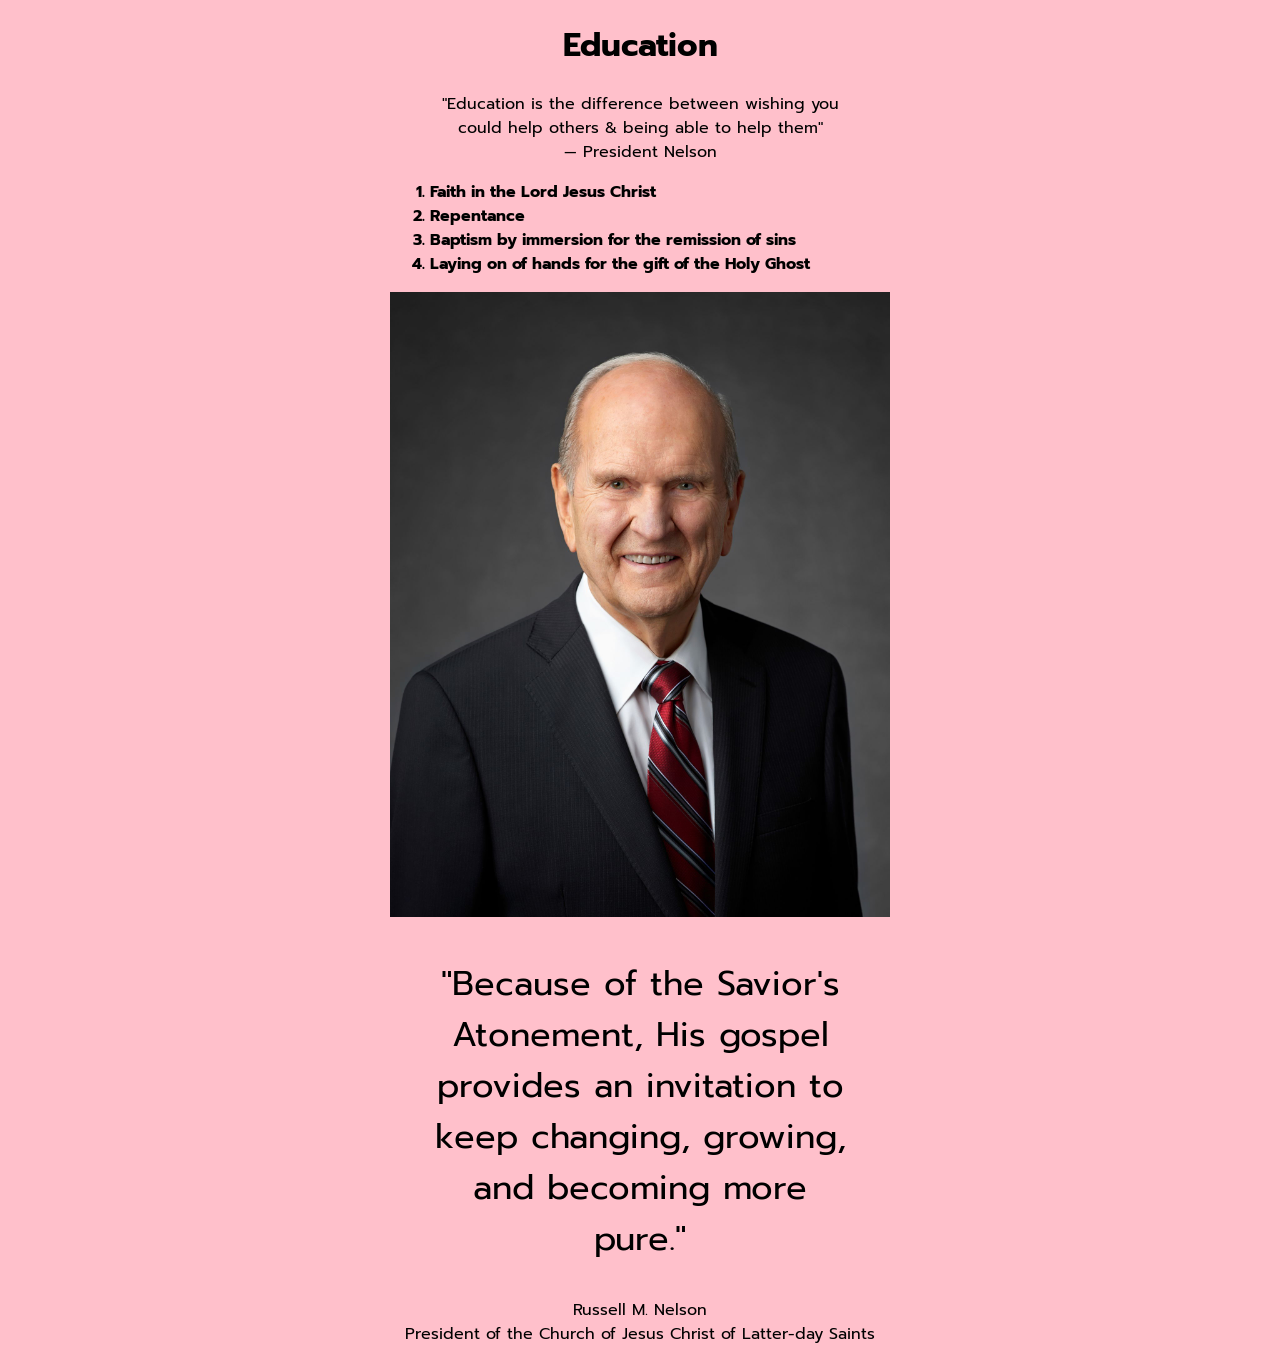
<file: ice/w4.html>
<!DOCTYPE html>
<html lang="en">
<head>
    <meta charset="UTF-8">
    <meta http-equiv="X-UA-Compatible" content="IE=edge">
    <meta name="viewport" content="width=device-width, initial-scale=1.0">
    <title>Week 4 ICE Challange</title>
    <link rel="stylesheet" href="w4.css">
</head>
<body>
    <main> 
    <h1>Education</h1>
    <blockquote cite="#">
    "Education is the difference between wishing you could help others & being able to help them"
    <div class="author">&mdash; President Nelson
    </div>
    </blockquote>
    <ol>
    <li>Faith in the Lord Jesus Christ</li>
    <li>Repentance</li>
    <li>Baptism by immersion for the remission of sins</li>
    <li>Laying on of hands for the gift of the Holy Ghost</li> 
</ol>
<div>
<img src="images/president-nelson.jpeg"  alt="President Nelson"/>
</div>
<blockquote cite="#" class="huge-font"> "Because of the Savior's Atonement, His gospel provides an invitation to keep changing, growing, and becoming more pure." </blockquote>
<div id="copyright">
<p class=" author"> Russell M. Nelson </p>
<p>President of the Church of Jesus Christ of Latter-day Saints</p>
</div>
</main>
</body>
</html>
</file>
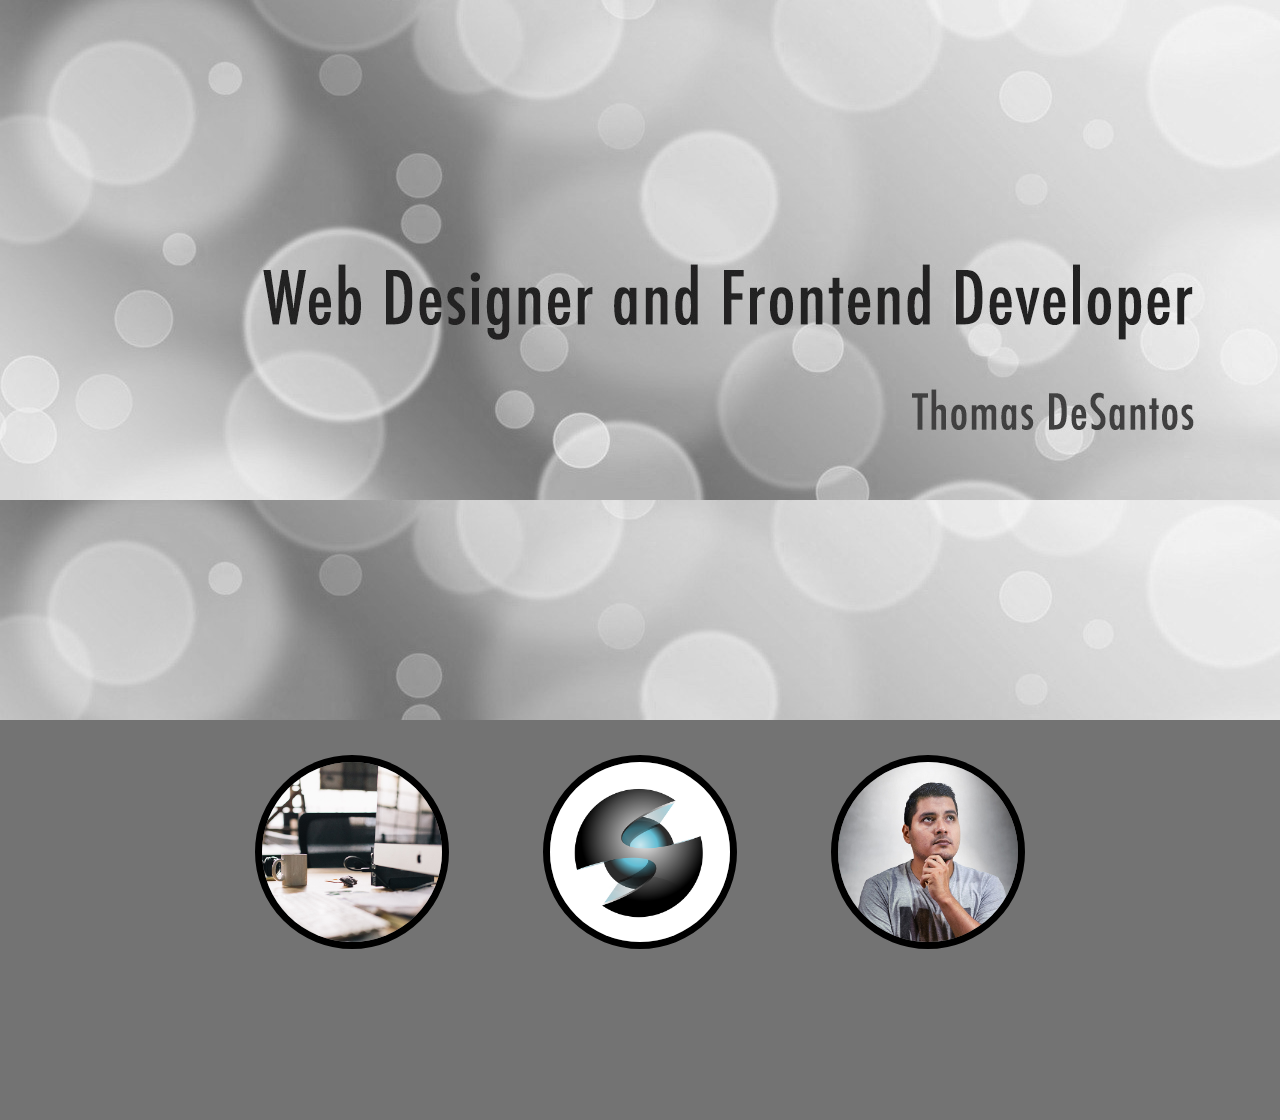
<file: ice/w5.html>
<!DOCTYPE html>
<html lang="en">
<head>
    <meta charset="UTF-8">
    <meta http-equiv="X-UA-Compatible" content="IE=edge">
    <meta name="viewport" content="width=device-width, initial-scale=1.0">
    <title>Week 5 ICE</title>
    <link rel="stylesheet" href="w5.css"/>
</head>
<body>
    <header>
        <!-- Display Header Image-->
    </header>
    <main>
        <img src="images/desk.jpg" alt="desk"/>
        <img src="images/graphic.png" alt="graphic"/>
        <img src="images/person.jpg" alt="person"/>
    </main>
    <footer>

    </footer>
</body>
</html>
</file>
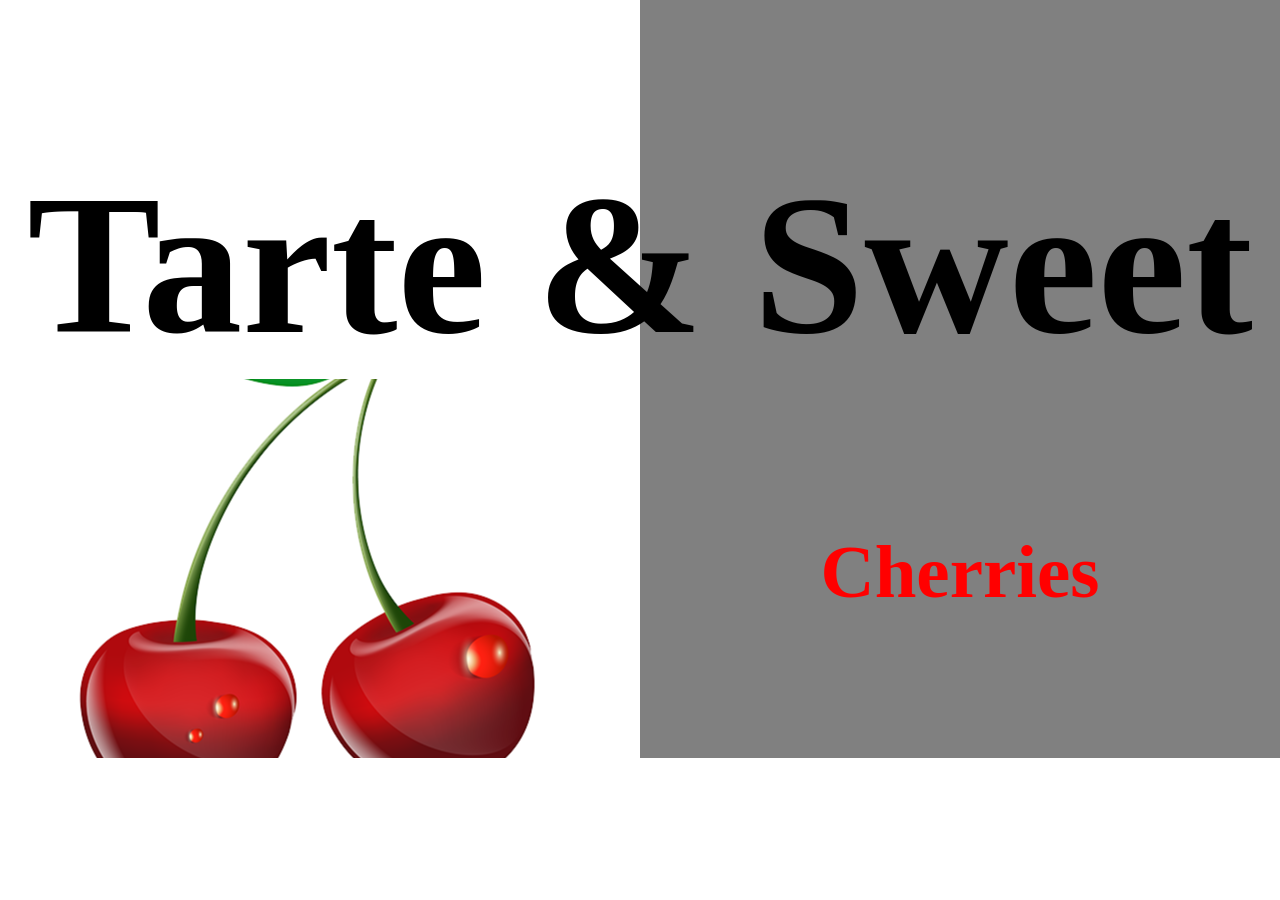
<file: ice/w6.html>
<!DOCTYPE html>
<html lang="en">
<head>
    <meta charset="UTF-8">
    <meta http-equiv="X-UA-Compatible" content="IE=edge">
    <meta name="viewport" content="width=device-width, initial-scale=1.0">
    <title>Week 6 ICE Challenge</title>
    <link rel="stylesheet" href="w6.css">
</head>
<body>
    <main>
    <div class="grey-box"></div>
    <div class="cherries-box"></div>
    <div class="text-top">
        <p> Tarte & Sweet</p>
        </div>
    <div class="text-bottom">
        <p> Cherries</p>
    </div>
</main>

</body>
</html>
</file>
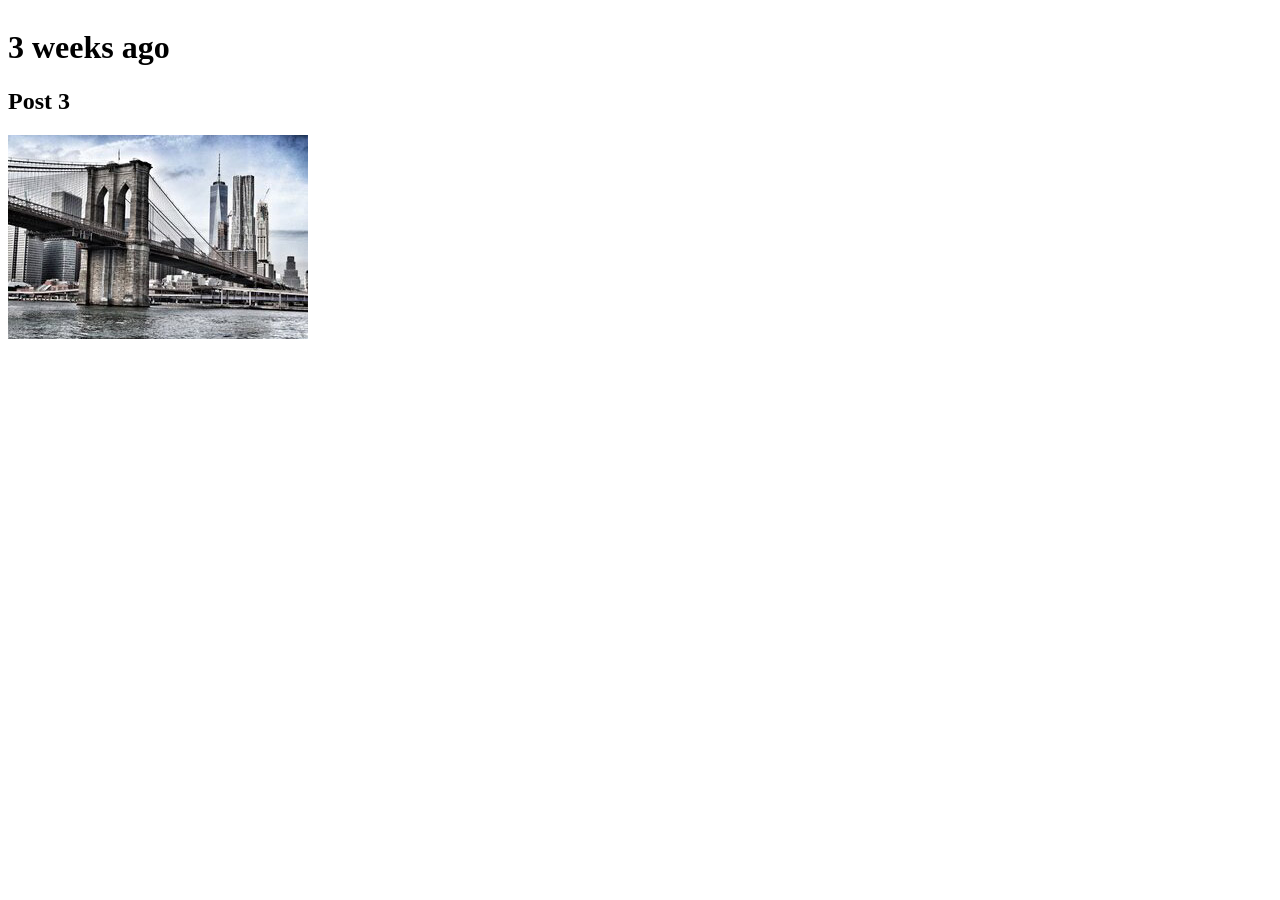
<file: ice/w9.html>
<!DOCTYPE html>
<html lang="en">
<head>
    <meta charset="UTF-8">
    <meta http-equiv="X-UA-Compatible" content="IE=edge">
    <meta name="viewport" content="width=device-width, initial-scale=1.0">
    <title>Week 9 ICE Challange</title>
    <link rel="stylesheet" href="w9.css">
</head>
<body>
    <main>
    <header>
        <h1> 3 weeks ago </h1>
        <h2> Post 3 </h2>
        <img src="images/bridge.jpeg" alt="bridge">
    </header>
</main>
<footer>

</footer>
</body>
</html>
</file>
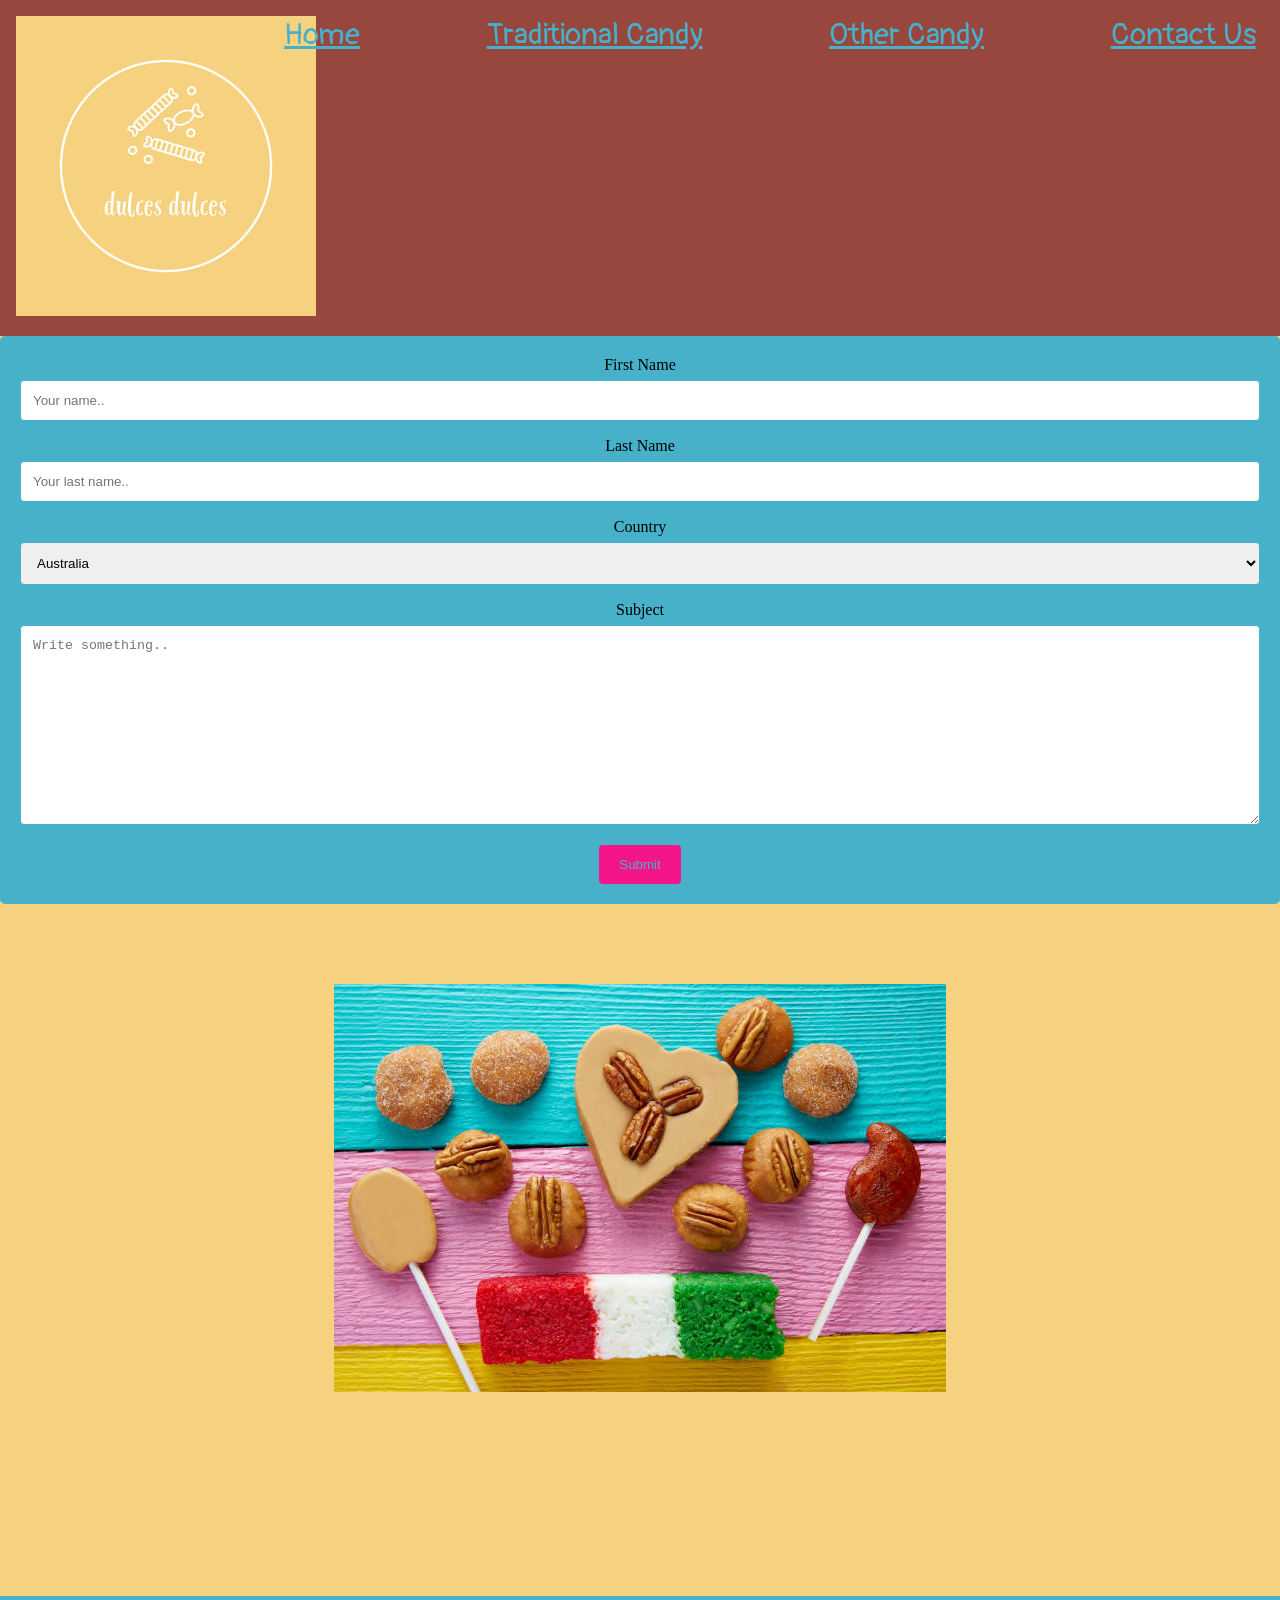
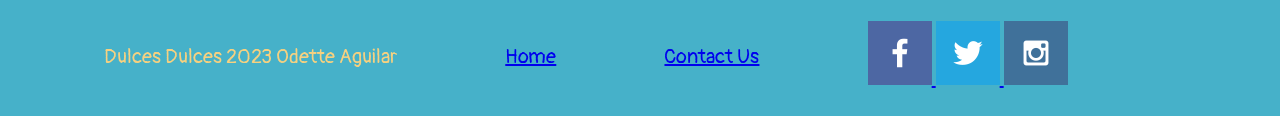
<file: personal-site/contactus.html>
<!DOCTYPE html>
<html lang="en">
<head>
    <meta charset="UTF-8">
    <meta http-equiv="X-UA-Compatible" content="IE=edge">
    <meta name="viewport" content="width=device-width, initial-scale=1.0">
    <title>Contact Us</title>
    <link rel="stylesheet" href="dulces.css">
</head>
<body>
    <div id="content">
        <header>
            <a id="logo-link">
            <img class= "logo" src="images/rsz_dulces.jpg" alt="logo">
            </a>
            <nav>
                <a href="homepage.html">Home</a>
                <a href="traditonal.html">Traditional Candy</a>
                <a href="other.html">Other Candy</a>
                <a href="contactus.html">Contact Us</a>
            </nav>
        </header>
        <main>

            <div>
                <div class="container">
                    <form action="action_page.php">
                  
                      <label for="fname">First Name</label>
                      <input type="text" id="fname" name="firstname" placeholder="Your name..">
                  
                      <label for="lname">Last Name</label>
                      <input type="text" id="lname" name="lastname" placeholder="Your last name..">
                  
                      <label for="country">Country</label>
                      <select id="country" name="country">
                        <option value="australia">Australia</option>
                        <option value="canada">Canada</option>
                        <option value="usa">USA</option>
                      </select>
                  
                      <label for="subject">Subject</label>
                      <textarea id="subject" name="subject" placeholder="Write something.." style="height:200px"></textarea>
                  
                      <input type="submit" value="Submit">
                  
                    </form>
                  </div>
            </div>
            <div id="contact-pic">
                <img src="images/candies.jpeg" alt="candies">
            </div>

        </main>
    
</body>
<footer>
    <p> Dulces Dulces 2023 Odette Aguilar</p>
        <p><a href="homepage.html">Home</a></p>
        <p><a href="contactus.html">Contact Us</a></p>
        <div class="social">
            <a href="https://facebook.com" target="_blank"> 
                <img src="images/facebook.png" alt="fb icon">
            </a>
            <a href="https://twitter.com" target="_blank">
                <img src="images/twitter.png" alt="twitter icon">
            </a>
            <a href="https://instagram.com" target="blank">
                <img src="images/instagram.png" alt="instagram icon">
        </div>
</footer>
</html>
</file>
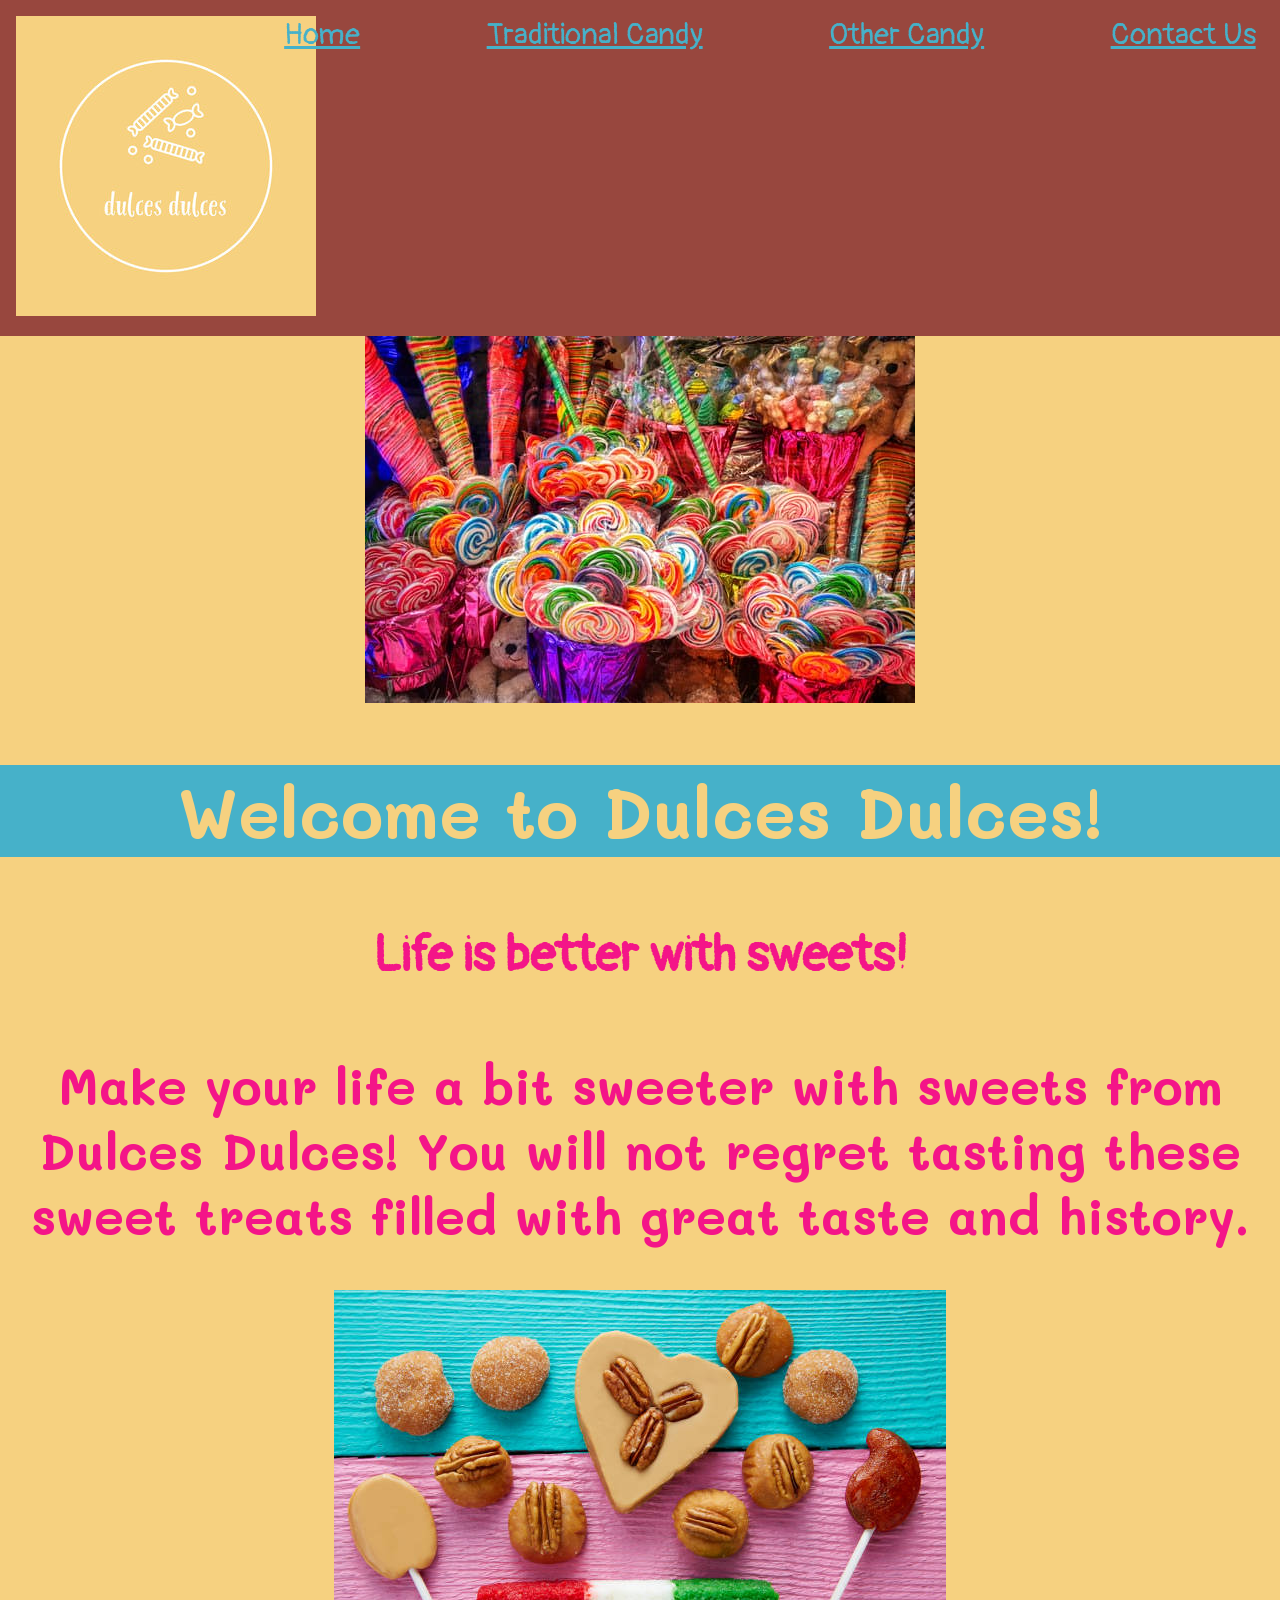
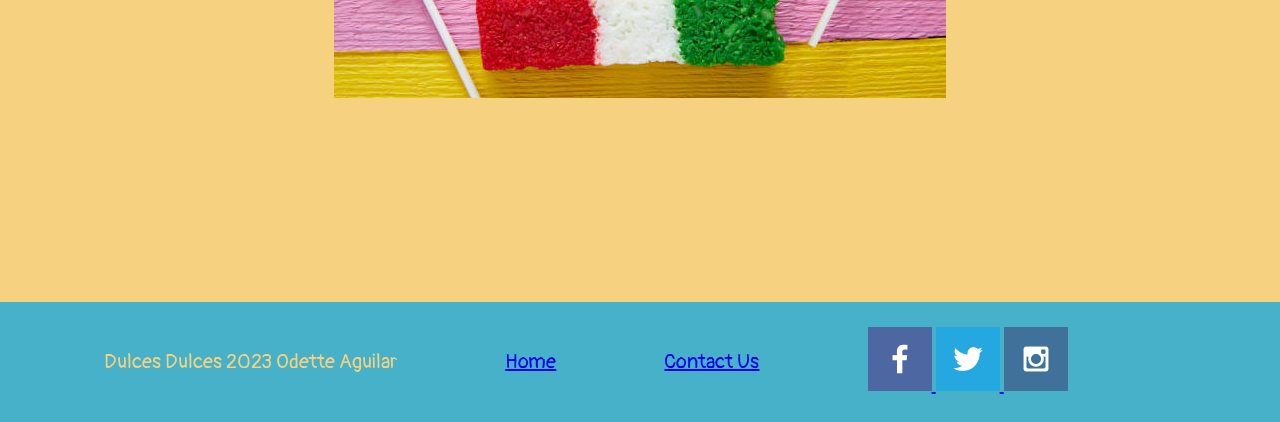
<file: personal-site/homepage.html>
<!DOCTYPE html>
<html lang="en">
<head>
    <meta charset="UTF-8">
    <meta http-equiv="X-UA-Compatible" content="IE=edge">
    <meta name="viewport" content="width=device-width, initial-scale=1.0">
    <title>Home</title>
    <link rel="stylesheet" href="dulces.css">
</head>
<body> 
    <div id="content">
        <header>
            <a id="logo-link">
            <img class= "logo" src="images/rsz_dulces.jpg" alt="logo">
            </a>
            <nav>
                <a href="homepage.html">Home</a>
                <a href="traditonal.html">Traditional Candy</a>
                <a href="other.html">Other Candy</a>
                <a href="contactus.html">Contact Us</a>
            </nav>
        </header>
        <main>
            <div id="main-pic">
                <img src="images/candies-hp.jpeg" alt="Candies">
            </div>
            <section id="main-pic-msg">
                <h1 class="home-title">Welcome to Dulces Dulces!</h1>
                <h4>Life is better with sweets!</h4>
            </section>
            <section class="msg">
                <h2> Make your life a bit sweeter with sweets from Dulces Dulces! You will not regret tasting these sweet treats filled with great taste and history.</h2>
                <img src="images/candies.jpeg" alt="">
            </section>

           
        </main>
</body>
<footer>
    <p> Dulces Dulces 2023 Odette Aguilar</p>
        <p><a href="homepage.html">Home</a></p>
        <p><a href="contactus.html">Contact Us</a></p>
        <div class="social">
            <a href="https://facebook.com" target="_blank"> 
                <img src="images/facebook.png" alt="fb icon">
            </a>
            <a href="https://twitter.com" target="_blank">
                <img src="images/twitter.png" alt="twitter icon">
            </a>
            <a href="https://instagram.com" target="blank">
                <img src="images/instagram.png" alt="instagram icon">
        </div>
</footer>
</html>
</file>
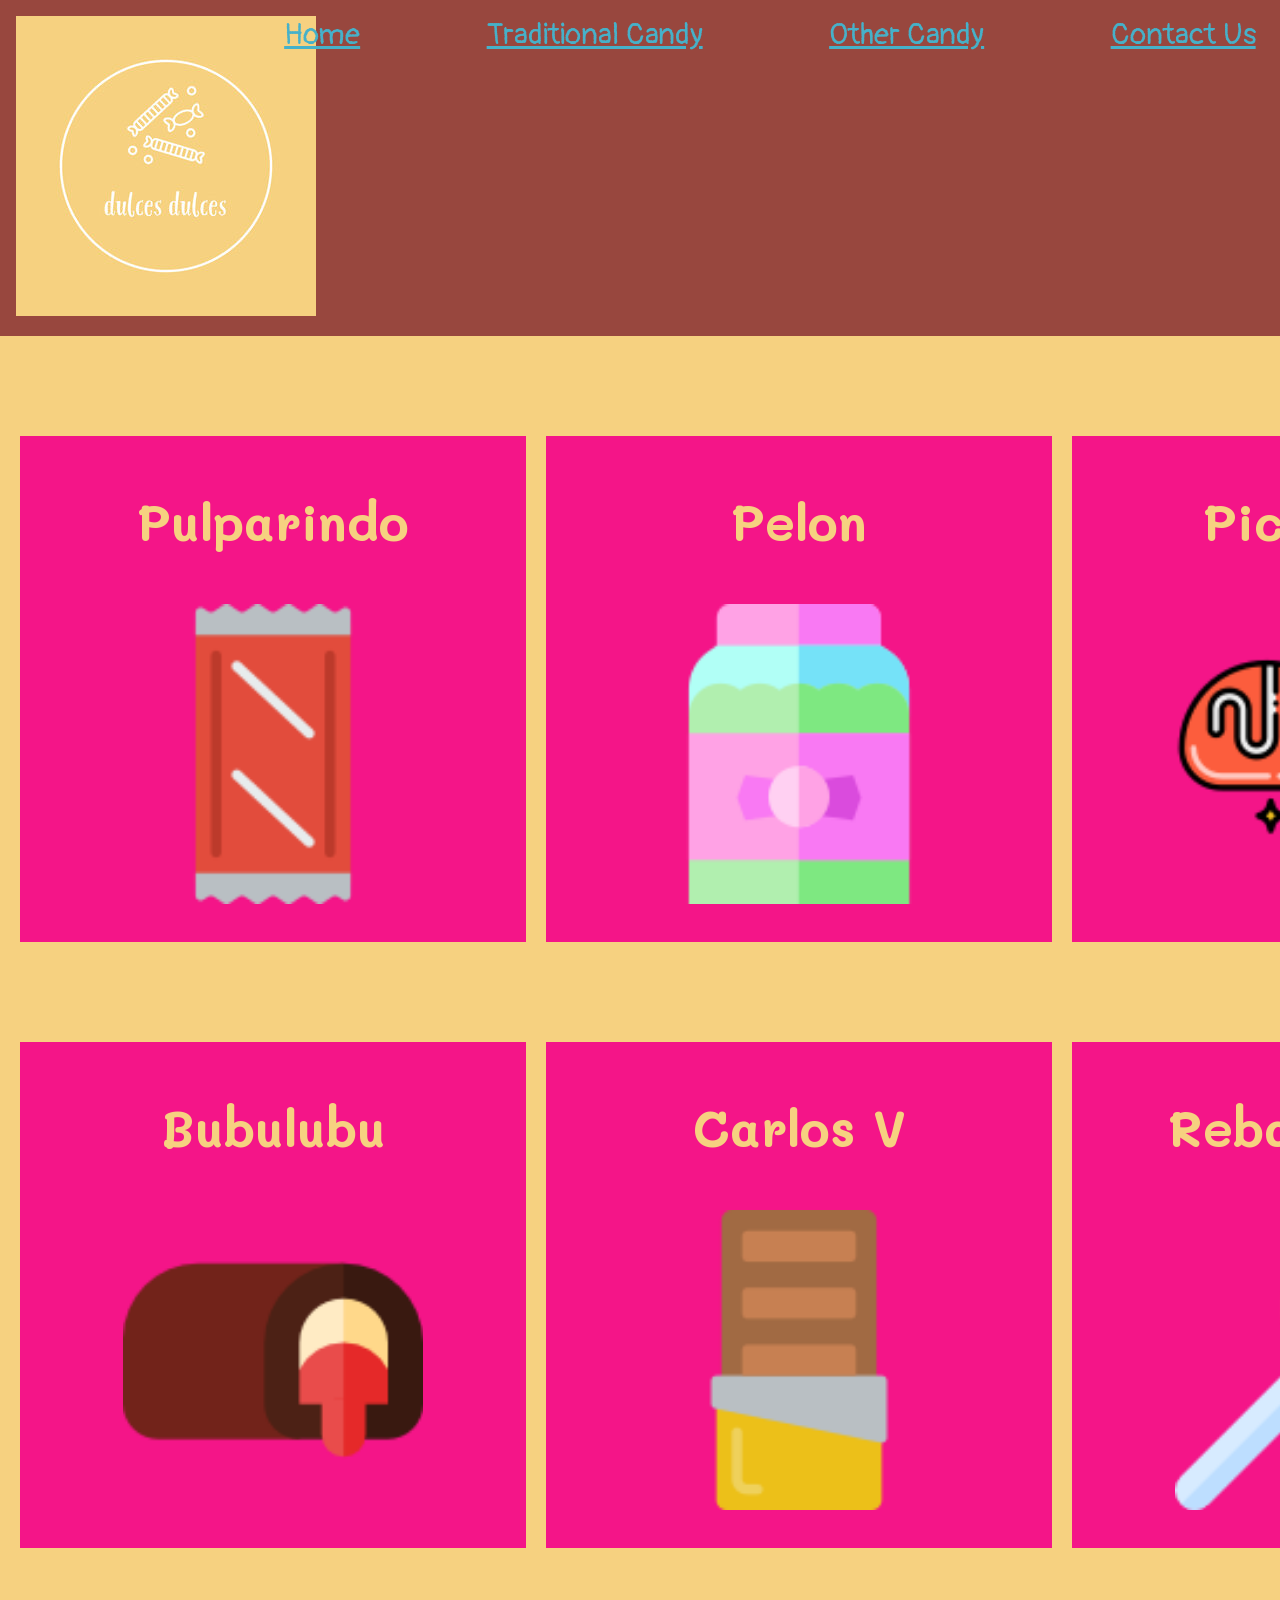
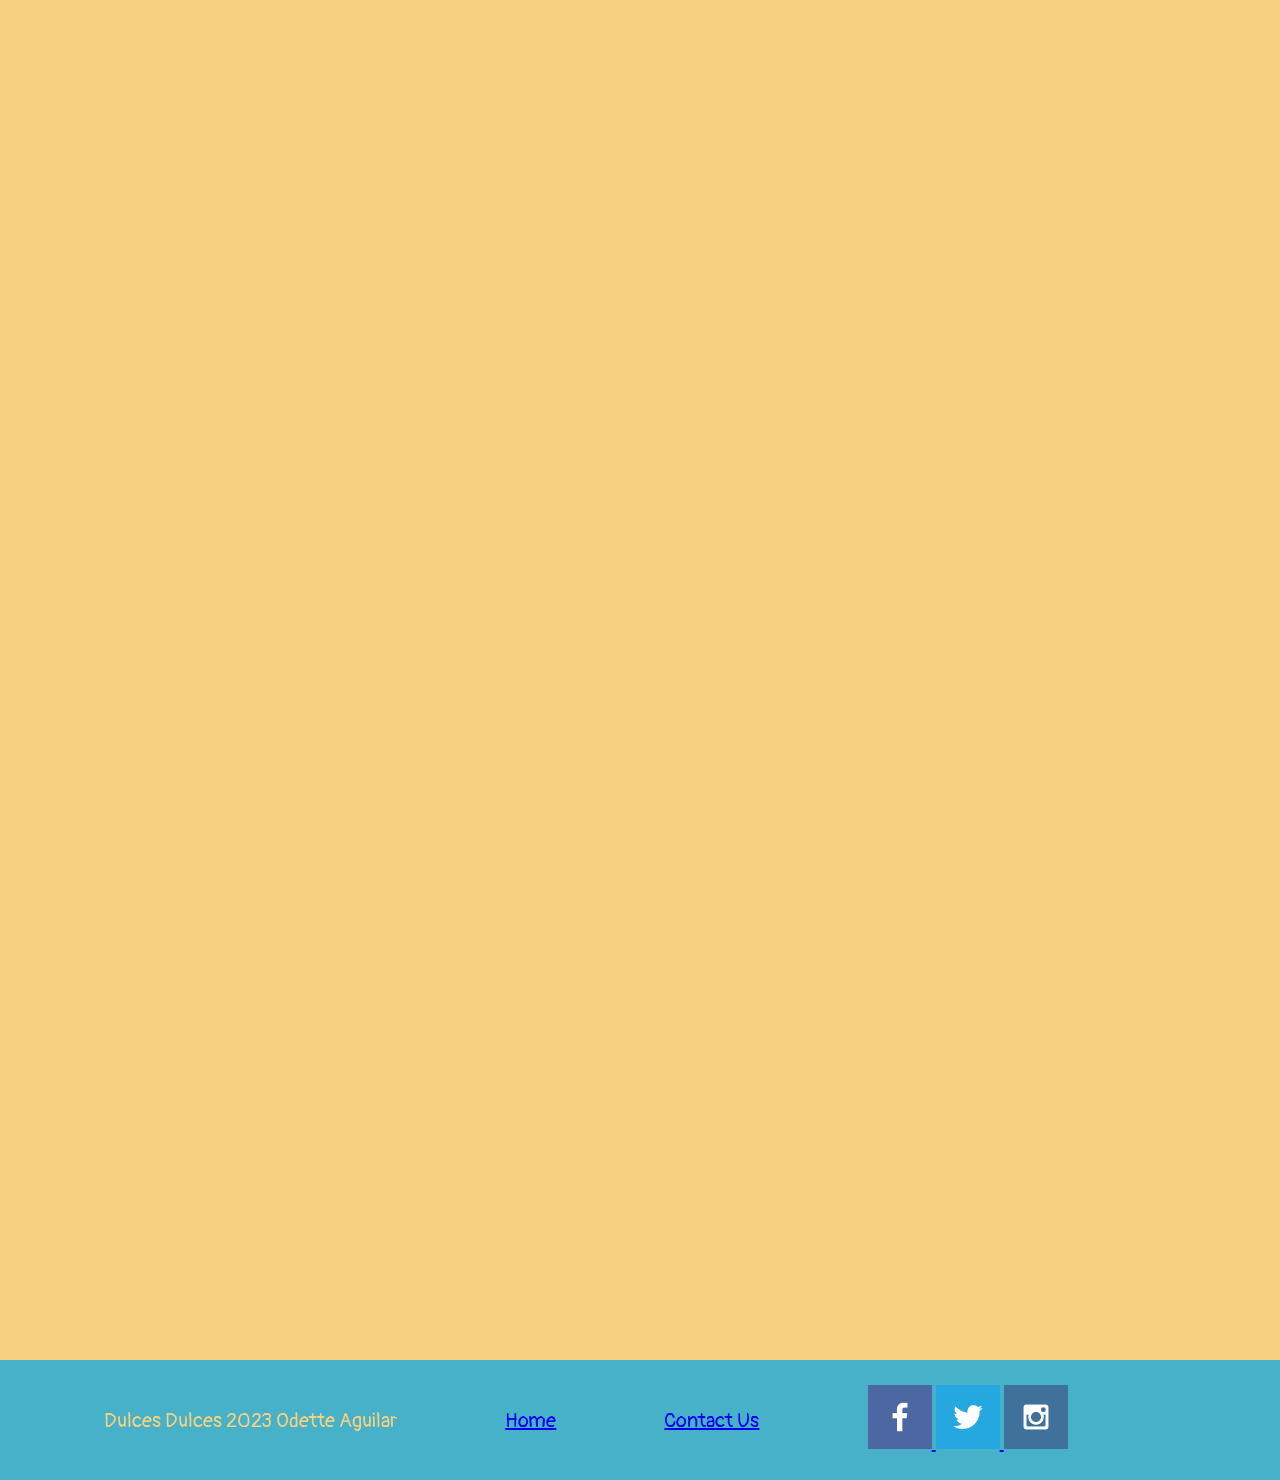
<file: personal-site/other.html>
<!DOCTYPE html>
<html lang="en">
<head>
    <meta charset="UTF-8">
    <meta http-equiv="X-UA-Compatible" content="IE=edge">
    <meta name="viewport" content="width=device-width, initial-scale=1.0">
    <title>Other Candy</title>
    <link rel="stylesheet" href="dulces.css">
</head>
<header>
    <a id="logo-link">
    <img src="images/rsz_dulces.jpg" alt="logo"></a>
    <nav>
        <a href="homepage.html">Home</a>
        <a href="traditonal.html">Traditional Candy</a>
        <a href="other.html">Other Candy</a>
        <a href="contactus.html">Contact Us</a>
    </nav>
</header>
<body>
    <main class="other-grid">
        
        <section class="pulparindo-card">
        <div class="flip-card">
            <div class="flip-card-inner">
                <div class="flip-card-front">
                    <h3>Pulparindo</h3>
                    <img src="images/pulparindo.png" alt="pulparindo" style="width:300px;height:300px;">
                </div>
            <div class="flip-card-back">
            <h2>Pulparindo</h2>
            <p>Puparindo is a chewy candy made from tamarind pulp. It is spicy, sour and sweet</p>
            <p> This comes in 3 different flavors. The original, watermelon and mango. This treat it perfect for those who love sweet and sour and aren't afraid of a little bit of spice.</p>
                </div>
            </div>
        </div>   
        </section>
                
        <section class="pelon-card">
        <div class="flip-card">
            <div class="flip-card-inner">
                <div class="flip-card-front">
                    <h3>Pelon</h3>
                    <img src="images/pelon.png" alt="pelon" style="width:300px;height:300px;">
                </div>
                <div class="flip-card-back">
                <h2>pelon</h2>
                <p>This candy is one of the most popular candies in Mexico it is also made from tamarind pulp but has a fun twist to it.</p>
                <p> This candy comes in small tube that you can squeeze the candy out from. When you squeeze it out it looks like strands of hair coming out the top. This candy also has a bit of spice to it</p>
                </div>
            </div>
        </div>
        </section>

        <section class="picafresa-card">
        <div class="flip-card">
            <div class="flip-card-inner">
                <div class="flip-card-front">
                    <h3>Picafresa</h3>
                    <img src="images/picafresa.png" alt="picafresa" style="width:300px;height:300px;">
                </div>
                <div class="flip-card-back">
                <h2>Picafresa</h2>
                <p> Picafresa is strawberry flavored gummy covers in chilipowder and sugar. It is tiny but does pack a punch of flavor.</p>
                <p> If you like strawberry flavors but would like to try something with a kick this is your candy.</p>
                </div>
            </div>
        </div>
        </section>
            
        <section class="bubulubu-card">
        <div class="flip-card">
            <div class="flip-card-inner">
                <div class="flip-card-front">
                    <h3>Bubulubu</h3>
                    <img src="images/bubulubu.png" alt="bubulubu" style="width:300px;height:300px;">
                </div>
                <div class="flip-card-back">
                    <h2>Bubulubu</h2>
                <p>Bubulubu is a chocolate bar with a filling. The outer layer is chocolat but the inside is marshmallow witha strawberry jam center. Many people in Mexico like to eat this chocolate bar chilled.</p>
                <p> If you are a fan of chocolate and marshmallow you can't miss out on Bubulubu.</p>
                </div>
            </div>
        </div>
        </section>
            
        <section class="carlosv-card">
        <div class="flip-card">
            <div class="flip-card-inner">
                <div class="flip-card-front">
                    <h3>Carlos V</h3>
                    <img src="images/carlosv.png" alt="carlosv" style="width:300px;height:300px;">
                </div>
                <div class="flip-card-back">
                    <h2>Carlos V</h2>
                <p> Carlos V has been a very well known chocolate bar. Named after a King from spain who introduced chocolate to the courts in Europe. This choclate is delicious, smooth and milky.</p>
                <p> This delicous treat will melt in your mouth. If you're crazy about chocolate this is a bar that you have to try.</p>
                </div>
            </div>
        </div>
        </section>
            
        <section class="rebanaditas-card">
        <div class="flip-card">
            <div class="flip-card-inner">
                <div class="flip-card-front">
                    <h3>Rebanaditas</h3>
                <img src="images/rebanaditas.png" alt="rebanaditas"style="width:300px;height:300px;">
                </div>
                <div class="flip-card-back">
                    <h2>Rebanaditas</h2>
                <p> Rebanaditas are a watermelon flavored lolipop covered in chili powder. This is a very popular lolipop in Mexico. They are called rebanaditas or "little slices" in English because the resemble a watermelon slice in shape.</p>
                <p> These lolipops are a lot of fun once you get through the spice a delicous watermelon flavored candy awits beneath.</p>
                </div>
            </div>
        </div>
        </section>
    

    </main>
    
</body>
<footer>
    <p> Dulces Dulces 2023 Odette Aguilar</p>
        <p><a href="homepage.html">Home</a></p>
        <p><a href="contactus.html">Contact Us</a></p>
        <div class="social">
            <a href="https://facebook.com" target="_blank"> 
                <img src="images/facebook.png" alt="fb icon">
            </a>
            <a href="https://twitter.com" target="_blank">
                <img src="images/twitter.png" alt="twitter icon">
            </a>
            <a href="https://instagram.com" target="blank">
                <img src="images/instagram.png" alt="instagram icon">
        </div>
</html>
</file>
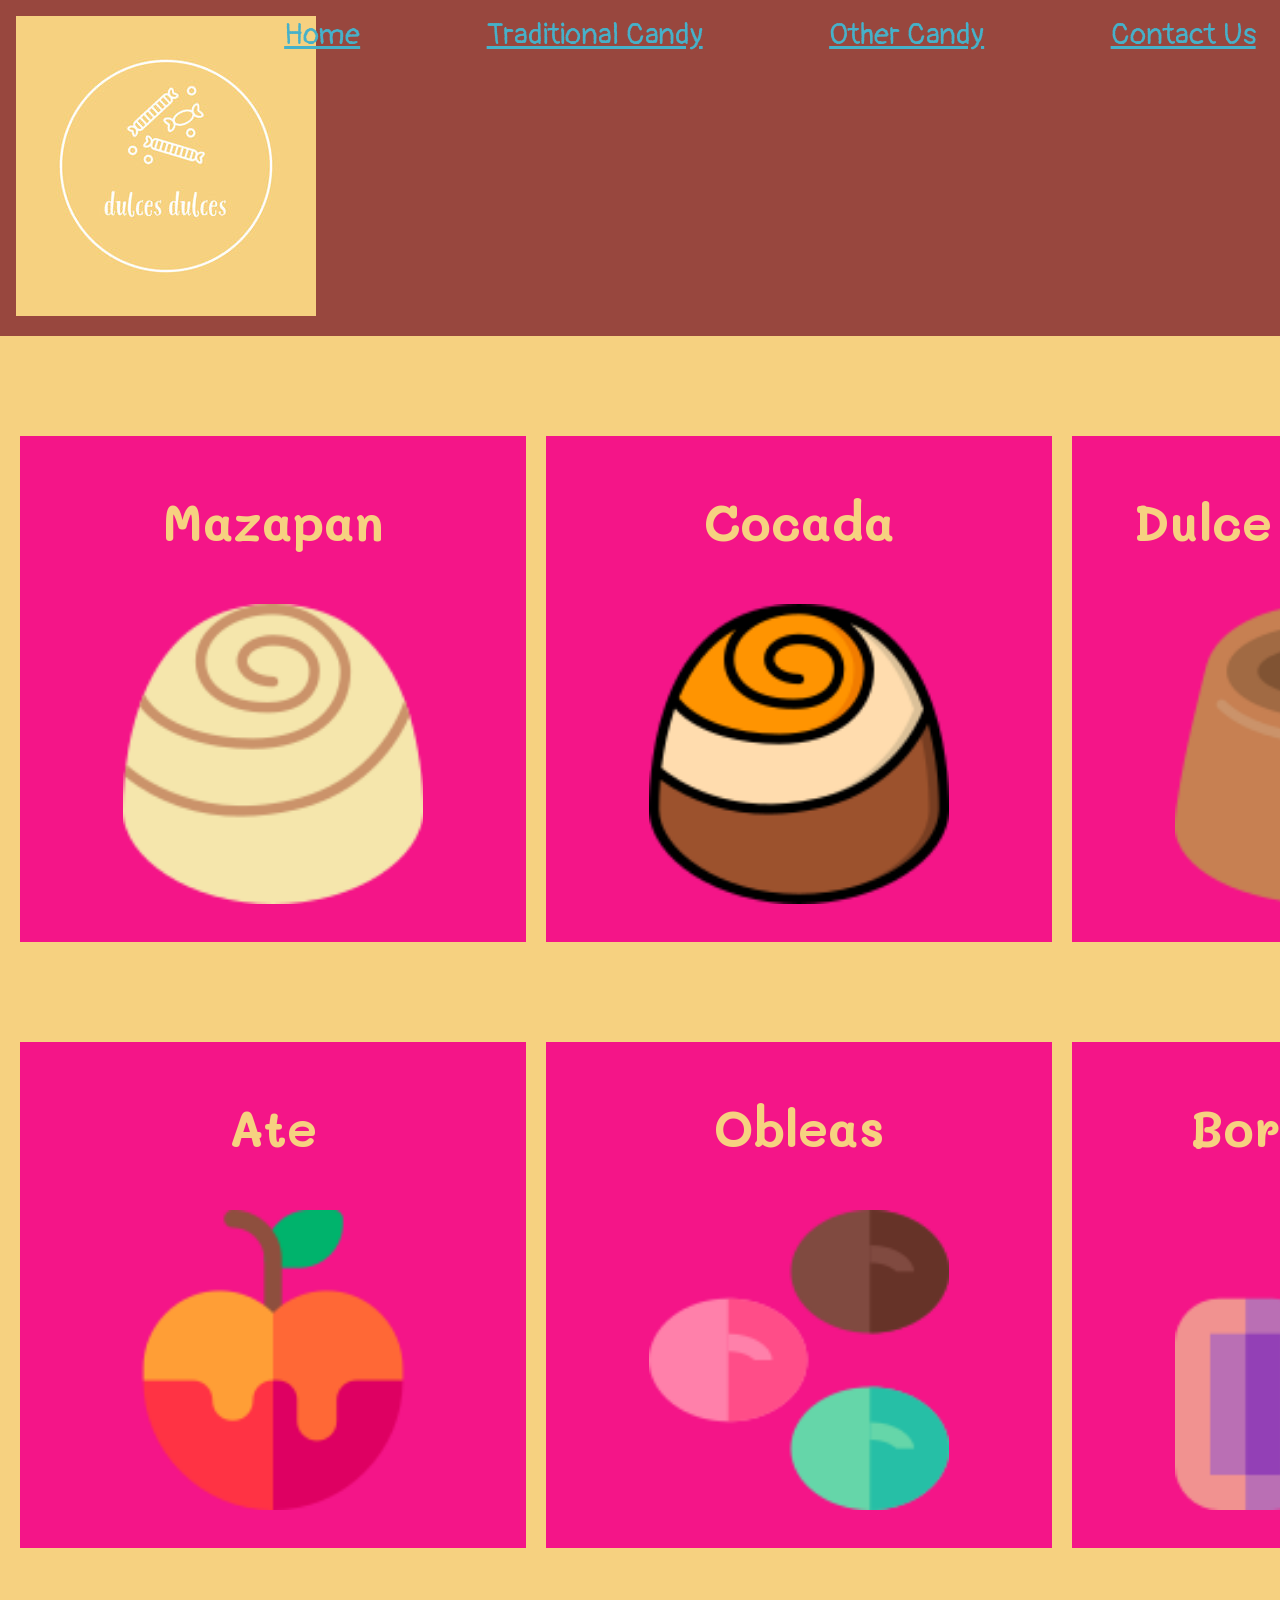
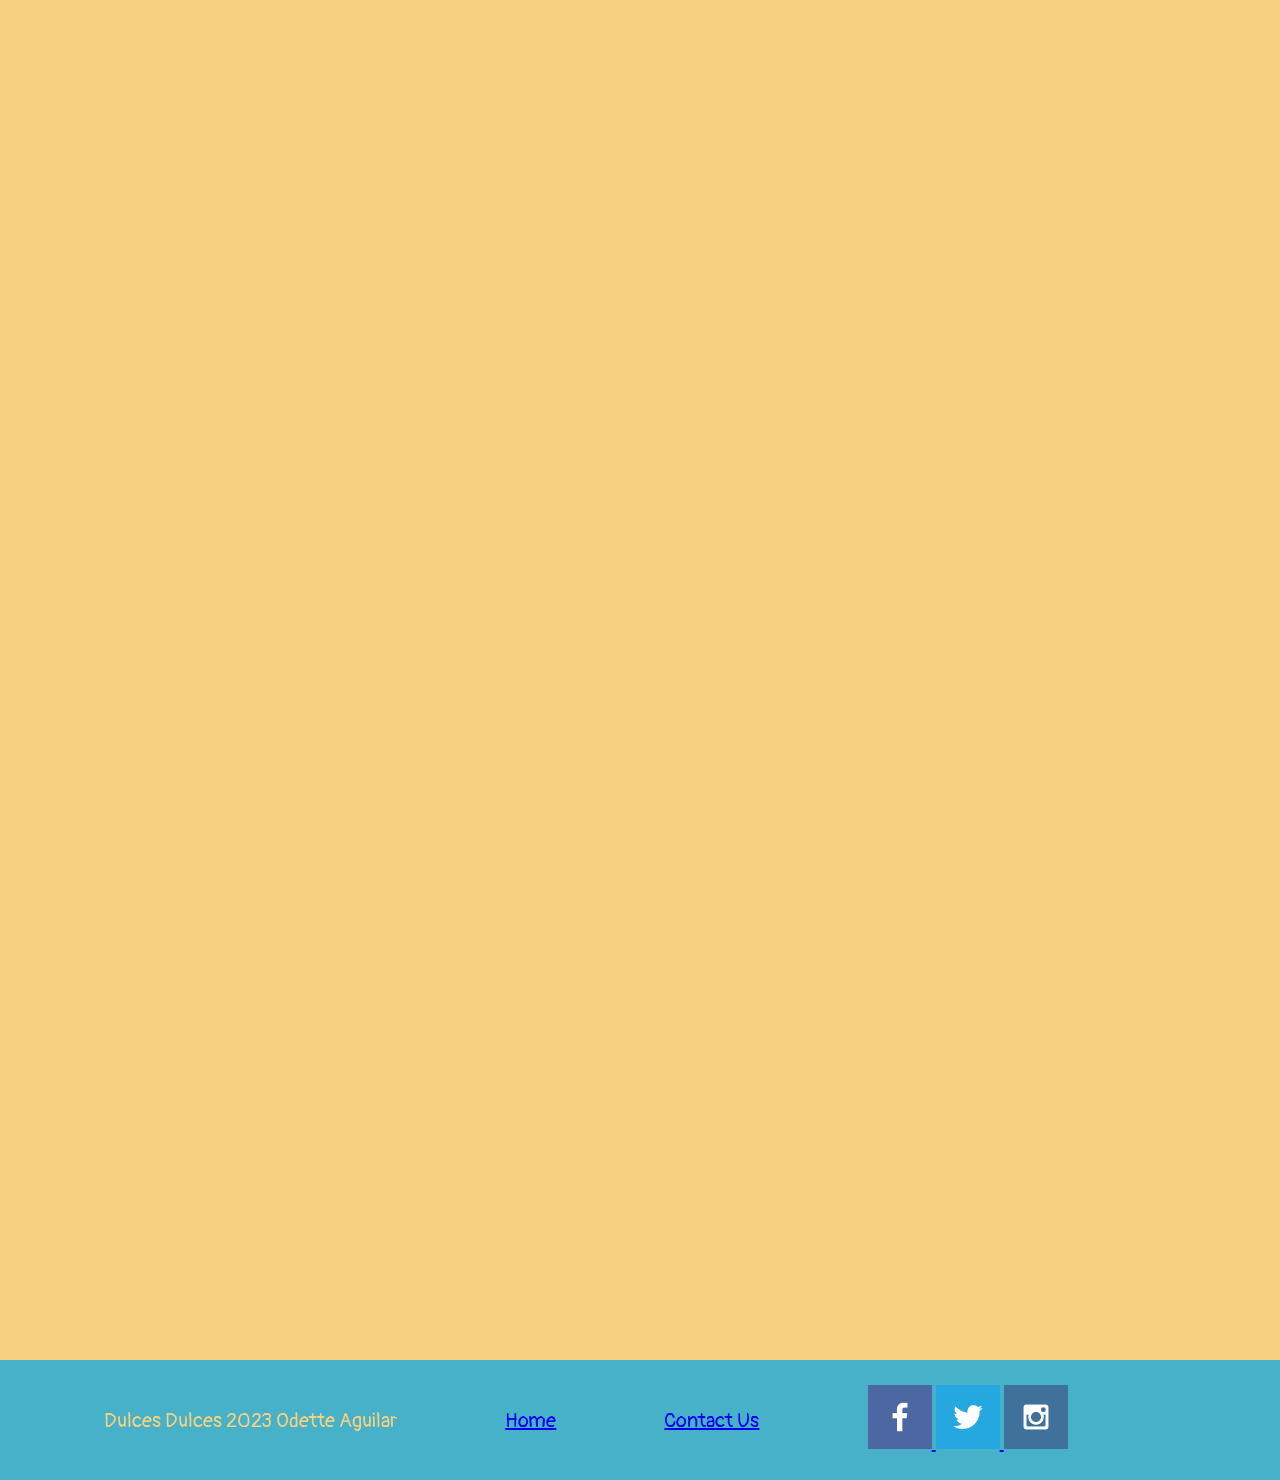
<file: personal-site/traditonal.html>
<!DOCTYPE html>
<html lang="en">
<head>
    <meta charset="UTF-8">
    <meta http-equiv="X-UA-Compatible" content="IE=edge">
    <meta name="viewport" content="width=device-width, initial-scale=1.0">
    <title>Traditional Candy</title>
    <link rel="stylesheet" href="dulces.css">
</head>
<header>
    <a id="logo-link">
    <img src="images/rsz_dulces.jpg" alt="logo"></a>
    <nav>
        <a href="homepage.html">Home</a>
        <a href="traditonal.html">Traditional Candy</a>
        <a href="other.html">Other Candy</a>
        <a href="contactus.html">Contact Us</a>
    </nav>
</header>
<body>
    <main class="home-grid">
      
        <section class="mazapan-card">
        <div class="flip-card">
            <div class="flip-card-inner">
                <div class="flip-card-front">
                    <h3>Mazapan</h3>
            <img src="images/mazapan.png" alt="mazapan"style="width:300px;height:300px;">
                </div>
            <div class="flip-card-back">
            <h2> Mazapan </h2>
            <p> Mazapan is a peanut based candy it is very sweet and crumbly.</p>
            <P> It's a small but flavorfull sweet. It's soft and melts in your mouth. </P>
            <p>If you want something small yet sugary and filling this is the treat for you!</p>
                </div>
            </div>
        </div>
        </section>
    
        <section class="dulce-card">
            <div class="flip-card">
                <div class="flip-card-inner">
                    <div class="flip-card-front">
                        <h3>Dulce de Leche</h3>
            <img src="images/dulcedeleche.png" alt="dule-de-leche" style="width:300px;height:300px;">
                    </div>
                <div class="flip-card-back">
                <h2> Dulce de Leche </h2>
                <p>Dulce de leche is a milk based caramel. When made with goat's milk it's called cajeta.It's creamy and has a unique flavor</p>
                <p>This a widely popular sweet know through out central american and Mexico. Often eaten with churros or used to fill breads or as a topping in many desserts</p>
                <p>This treat has many uses and if you love to add a little extra sweetness to any desert this is for you! </p>
                    </div>
                </div>
            </div>
        </section>
        
        <section class="cocada-card">
                <div class="flip-card">
                    <div class="flip-card-inner">
                        <div class="flip-card-front">
                            <h3>Cocada</h3>
            <img src="images/cocada.png" alt="cocada"style="width:300px;height:300px;">
                        </div>
                    <div class="flip-card-back">
                    <h2>Cocada</h2>
                    <p>Cocadas are delicious treats. They are made with shredded coconut and condensed milk.</p>
                    <p> In Mexico you can often find this in the 3 colors of the Mexican flag. The more traditional cocads you will find in the form of a ball</p>
                    <p>If you are a fan of coconut and condensed milk then this is the treat for you!</p>
                        </div>
                    </div>
                </div>
        </section>

        <section class="ate-card">
            <div class="flip-card">
                <div class="flip-card-inner">
                    <div class="flip-card-front">
                        <h3>Ate</h3>
            <img src="images/ate.png" alt="ate" style="width:300px;height:300px;">
                    </div>
                    <div class="flip-card-back">
                    <h2>Ate</h2>
                    <p>Ate is a very traditional candy. Ate has spanish roots. This candy was brought over from spain. </p>
                    <p>Ate is made from real fruit. These fruit are then processed into a thick jelly this is why ate has a chewy consistency.</p>
                    <p>A really popular flavor is Guayaba (Guava) but there are many fruit flavored candies.</p>
                    <p>If you love fruits and exotic flavors this is the candy for you! </p>
                    </div>
                </div>
            </div>
        </section>
        
        <section class="obleas-card">
            <div class="flip-card">
                <div class="flip-card-inner">
                    <div class="flip-card-front">
                        <h3>Obleas</h3>
            <img src="images/obleas.png" alt="obleas" style="width:300px;height:300px;">
                    </div>
            <div class="flip-card-back">
            <h2>Obleas</h2>
                <p>Obleas are very thin wafers that are stacked on top of each other and usally have a dulce de leche or cajeta filling in the middle.You will often see them come in various colors.</p>
                <p> They made with wheat flour sugar and oil. Obleas are delious they melt in your mouth and have a bit of a crunch to them.</p>
                <p>If you're looking for a light, yet sweet snack this is a great choice!</p>
                </div>
            </div>
        </div>

        </section>
        
        <section class="borrachitos-card">
            <div class="flip-card">
                <div class="flip-card-inner">
                    <div class="flip-card-front">
                        <h3>Borrchitos</h3>
            <img src="images/borrachitos.png" alt="borrachitos"style="width:300px;height:300px;">
                    </div>
            <div class="flip-card-back">
            <h2>Borrachitos</h2>
            <p>Borrachitos are candy with a chewy and jelly consitency and they ar covered with cryslized sugar sprinkles. They are called borrachitos because they contain alcohol. </p>
            <p> These candies normally come in a pack with a variety of flavors like pinaapple,eggnog,strawberry or lemon. </p>
            <p>If you like candies with a gummy texture and with little kick to them this is the treat for you!</p>
                    </div>
                </div>
            </div>
        </section>



    </main>
    
</body>
<footer>
    <p> Dulces Dulces 2023 Odette Aguilar</p>
        <p><a href="homepage.html">Home</a></p>
        <p><a href="contactus.html">Contact Us</a></p>
        <div class="social">
            <a href="https://facebook.com" target="_blank"> 
                <img src="images/facebook.png" alt="fb icon">
            </a>
            <a href="https://twitter.com" target="_blank">
                <img src="images/twitter.png" alt="twitter icon">
            </a>
            <a href="https://instagram.com" target="blank">
                <img src="images/instagram.png" alt="instagram icon">
        </div>
</html>
</file>
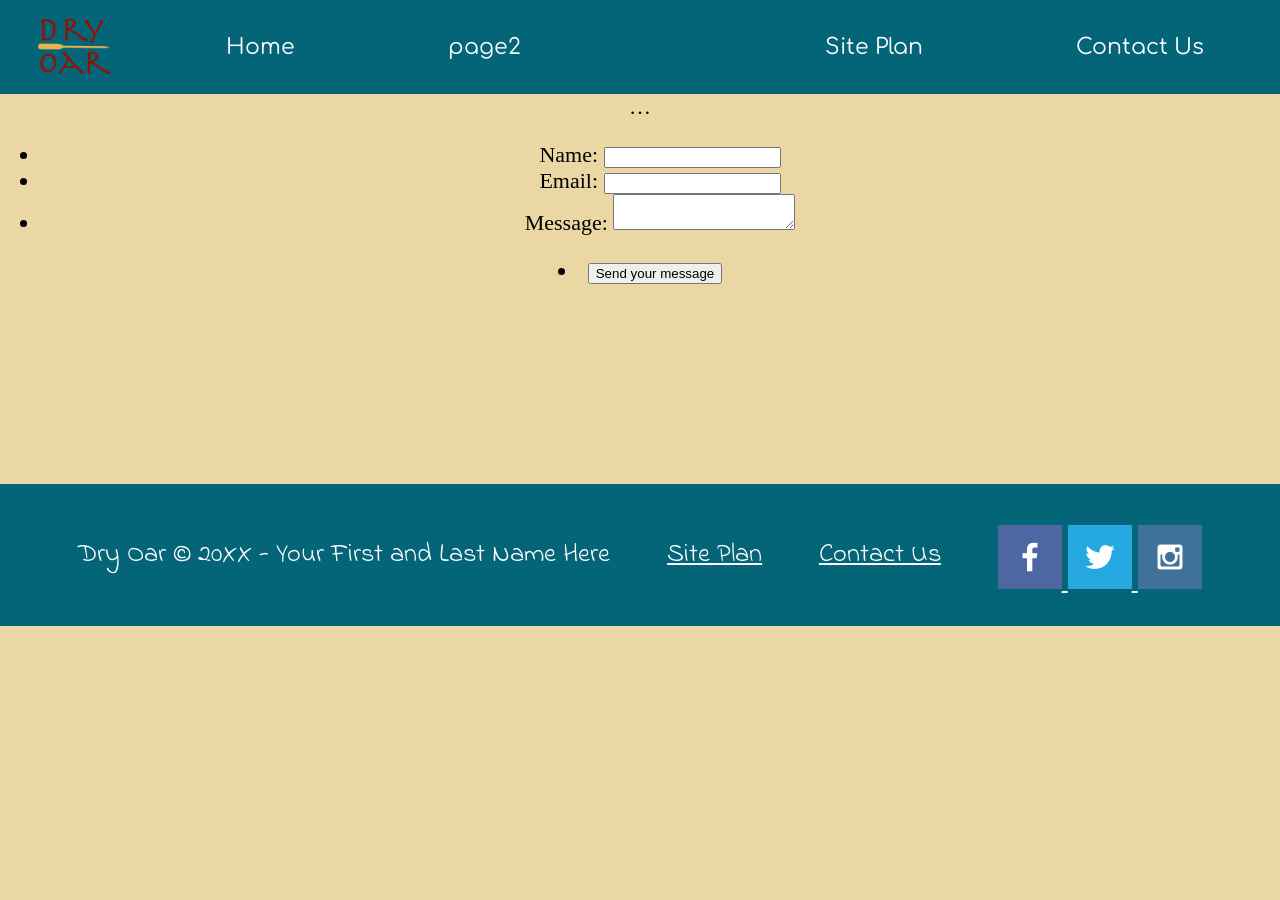
<file: wwr/contactus.html>
<!DOCTYPE html>
<html lang="en">
<head>
    <meta charset="UTF-8">
    <meta http-equiv="X-UA-Compatible" content="IE=edge">
    <meta name="viewport" content="width=device-width, initial-scale=1.0">
    <title>Contact Us</title>
    <link rel="stylesheet" href="style.css">
</head>
<body>
<div id="content">
    <header>
        <a id ="logo_link" href="./index.html">
            <img class="logo" src="./images/dryoarlogo.png" alt="logo">
        </a>
        <nav>
        <a href="./index.html">Home</a> 
        <a href="rivers.html">page2<a>
        <a href= "site-plan-rafting.html"> Site Plan</a>
        <a href= "contactus.html"> Contact Us</a>
        </nav>
    </header>
    <main>
        <div id ="feedback"></div>
        <form action="/my-handling-form-page" method="post">…</form>
        <form action="/my-handling-form-page" method="post">
            <ul>
              <li>
                <label for="name">Name:</label>
                <input type="text" id="name" name="user_name" />
              </li>
              <li>
                <label for="mail">Email:</label>
                <input type="email" id="mail" name="user_email" />
              </li>
              <li>
                <label for="msg">Message:</label>
                <textarea id="msg" name="user_message"></textarea>
              </li>
            </ul>
        </form>
        </style>
        <li class="button">
            <button type="submit">Send your message</button>
          </li>
    </main>
    <footer>
        <p>Dry Oar &copy; 20XX - Your First and Last Name Here</p>
        <p><a href="site-plan-rafting.html">Site Plan</a></p>
        <p><a href="contactus.html">Contact Us</a></p>
        <div class="social">
            <a href="https://facebook.com" target="_blank"> 
                <img src="images/facebook.png" alt="fb icon">
            </a>
            <a href="https://twitter.com" target="_blank">
                <img src="images/twitter.png" alt="twitter icon">
            </a>
            <a href="https://instagram.com" target="blank">
                <img src="images/instagram.png" alt="instagram icon">
            </a>
        </div>
    </footer>
</div>
    </body>
</body>
</html>
</file>
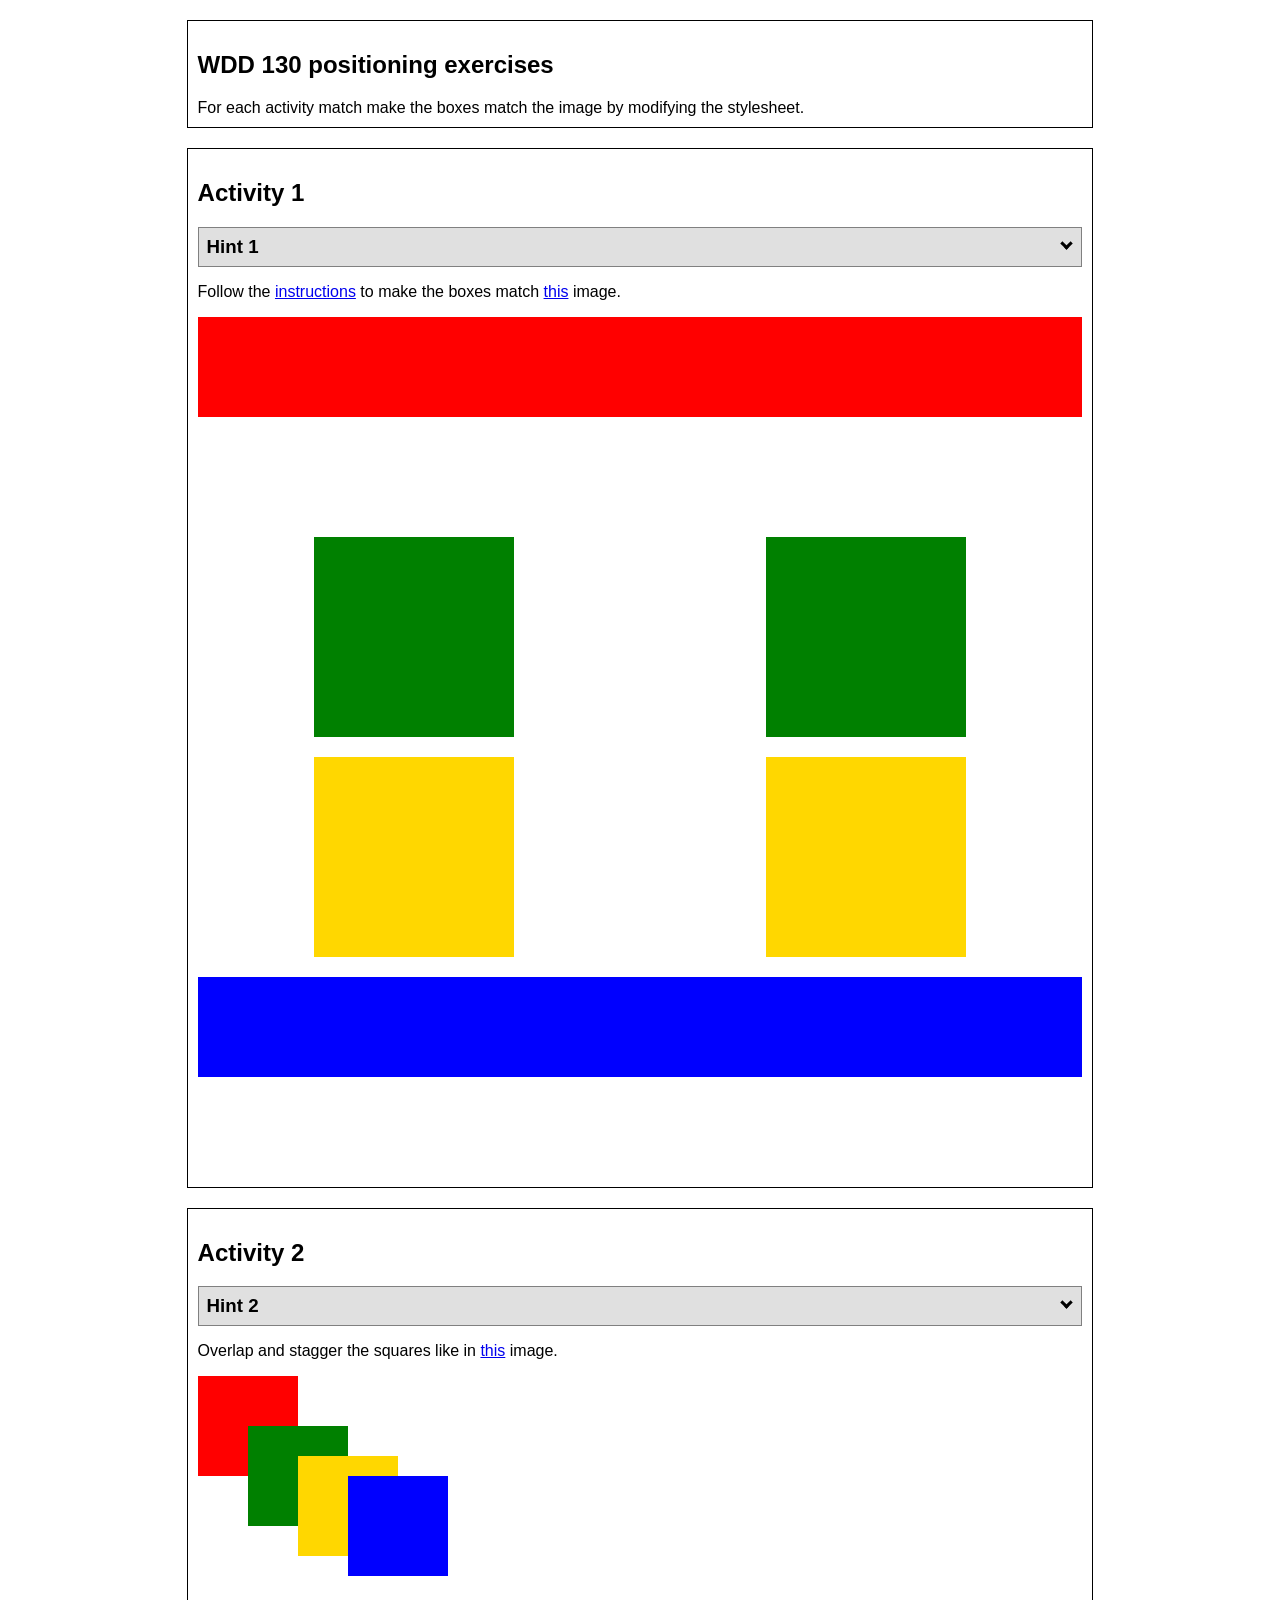
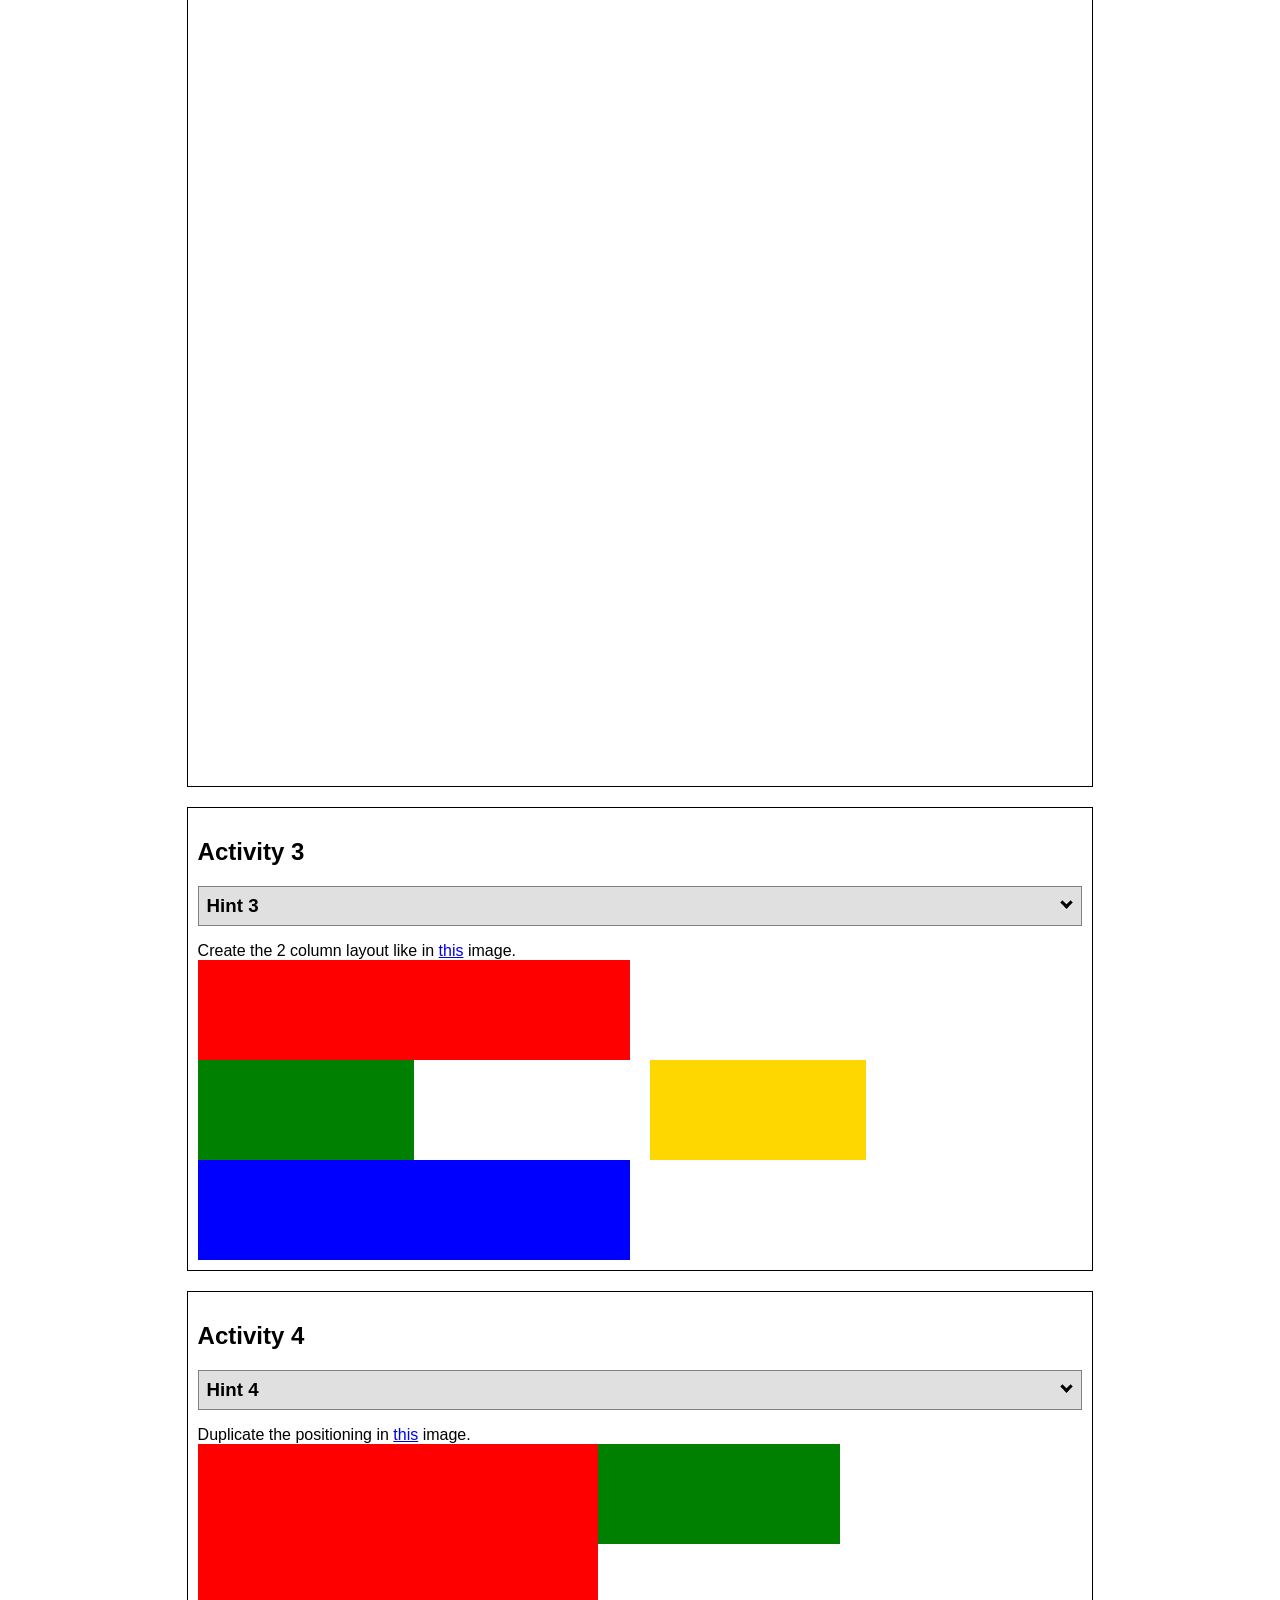
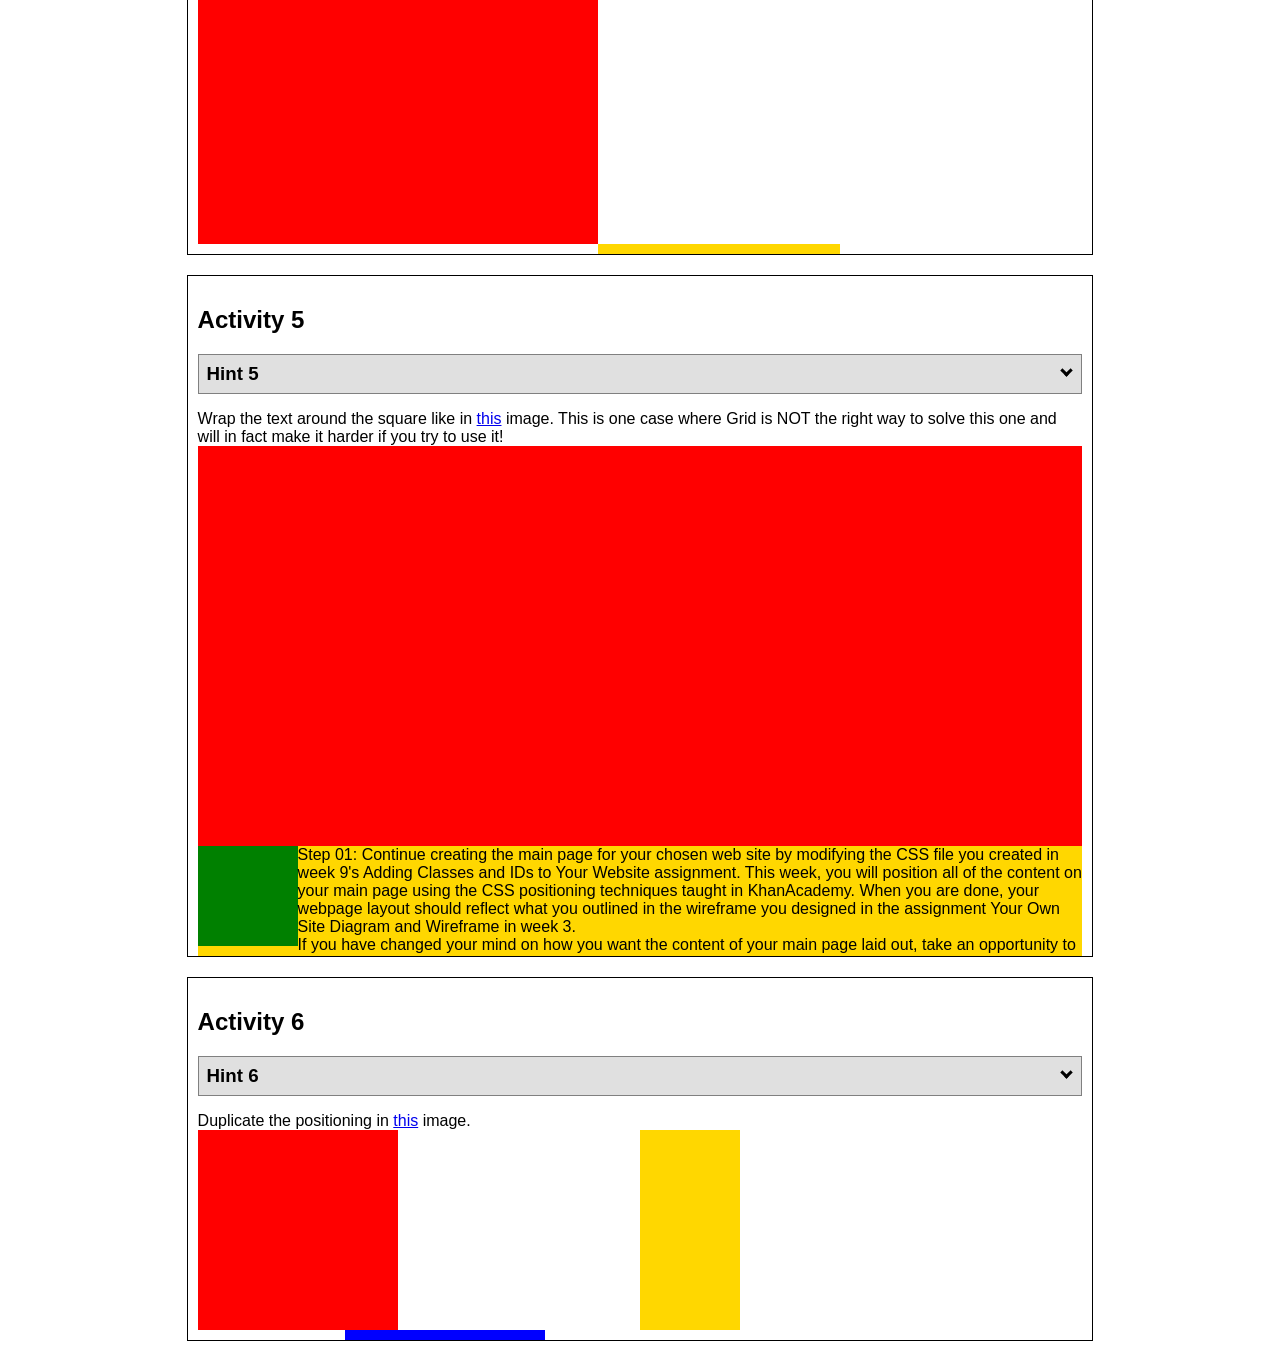
<file: wwr/positioning.html>
<!DOCTYPE html>
<html lang="en">
  <head>
    <!-- HTML - Name: positioning.html -->
    <title>Positioning Activity</title>
    <link rel="stylesheet" type="text/css" href="positionstyles.css" />
  </head>
  <body>
    <div class="activity">
      <h2>WDD 130 positioning exercises</h2>
      For each activity match make the boxes match the image by modifying the stylesheet.</div>
    <div class="activity">
      <h2>Activity 1</h2>
      <section class="hint"><input type="checkbox" ><i></i> <h3>Hint 1</h3><div><p>Check out the <a href="https://byui-wdd.github.io/wdd130/activities/w06-css-positioning.html" target="_blank">activity instructions</a> in Ilearn!</p></div></section>
      <p>Follow the <a href="https://byui-wdd.github.io/wdd130/activities/w06-css-positioning.html" target="_blank">instructions</a> to make the boxes match  <a href="https://byui-wdd.github.io/wdd130/images/example1.png" target="_blank">this</a> image.</p>
      <div class="content1" >
        <div class="red1" ></div>
        <div class="green1" ></div>
        <div class="green1" ></div>
        <div class="yellow1"></div>
        <div class="yellow1"></div>
        <div class="blue1"></div>
      </div>
    </div>
    <div class="activity">
      <h2>Activity 2</h2>
      <section class="hint"><input type="checkbox" > <h3>Hint 2</h3><i></i><div>
      <ul>
      <li>grid-template-columns: 50px 50px 50px 50px 50px </li></ul></div></section>
      <p>Overlap and stagger the squares like in <a href="https://byui-wdd.github.io/wdd130/images/example2.png" target="_blank">this</a> image.</p>
      <div class="content2" >
        <div class="red2" ></div>
        <div class="green2" ></div>
        <div class="yellow2"></div>
        <div class="blue2"></div>
      </div>
    </div>
    <div class="activity">
      <h2>Activity 3</h2>
      <section class="hint"><input type="checkbox" > <h3>Hint 3</h3><i></i><div><p>This one is going to be best solved with CSS Grid. Remember to make the boxes the right width first...then start moving them around. </p><h4>Properties used:</h4><ul><li>display:grid;</li><li>grid-template-columns:</li><li>grid-column-gap:</li>
        <li>grid-column:</li>  </ul></div></section>
      Create the 2 column layout like in <a href="https://byui-wdd.github.io/wdd130/images/example3.png" target="_blank">this</a>  image.
      <div class="content3" >
        <div class="red3" ></div>
        <div class="green3" ></div>
        <div class="yellow3"></div>
        <div class="blue3"></div>
      </div>
    </div>
    <div class="activity">
      <h2>Activity 4</h2>
      <section class="hint"><input type="checkbox" > <h3>Hint 4</h3><i></i><div><p>For the others we have been primarily concerned with width. For this one you will need to adjust height as well. </p><h4>Properties used:</h4><ul><li>display:grid;</li><li>grid-template-columns:</li><li>grid-row:</li></ul></div></section>
      Duplicate the positioning in <a href="https://byui-wdd.github.io/wdd130/images/example4.png" target="_blank">this</a> image. 
      <div class="content4" >
        <div class="red4" ></div>
        <div class="green4" ></div>
        <div class="yellow4"></div>
        <div class="blue4"></div>
      </div>
    </div>

    <div class="activity">
      <h2>Activity 5</h2>
      <section class="hint"><input type="checkbox" > <h3>Hint 5</h3><i></i><div><p>Grid is <strong>not</strong> the right way to do this.  In fact there is only one way to really do that...and that is with float. Remember that we float the thing we want the text to wrap around.  Also remember to start by making all the shapes the right size and shape.</p><h4>Properties used:</h4><ul><li>float: left;</li></ul></div></section>
      Wrap the text around the square like in <a href="https://byui-wdd.github.io/wdd130/images/example5.png" target="_blank">this</a> image. This is one case where Grid is NOT the right way to solve this one and will in fact make it harder if you try to use it!
      <div class="content5" >
        <div class="red5" ></div>
        <div class="green5" ></div>
        <div class="yellow5">Step 01: Continue creating the main page for your chosen web site by modifying the CSS file you created in week 9's Adding Classes and IDs to Your Website assignment. This week, you will position all of the content on your main page using the CSS positioning techniques taught in KhanAcademy. When you are done, your webpage layout should reflect what you outlined in the wireframe you designed in the assignment Your Own Site Diagram and Wireframe in week 3. <br />
          If you have changed your mind on how you want the content of your main page laid out, take an opportunity to update your wireframe before completing this assignment (it is much easier to experiment with different layouts in a wireframe than it is to do so by modifying the CSS). Also, if you find that you are having trouble with using CSS positioning, feel free to review the concepts at the learn layout site: http://learnlayout.com/. You should be able to apply these principles to your site. For futher help, refer back to the Max Design site used in the beginning of the course for an example of how to implement your site design.</div>
        <div class="blue5"></div>
      </div>
    </div>
    <div class="activity">
      <h2>Activity 6</h2>
      <section class="hint"><input type="checkbox" > <h3>Hint 6</h3><i></i><div><p>This one is all about visualizing the grid behind the layout. If you are having a hard time doing that first: all the sizes are even multiples of 100, and second here is another example with the lines drawn: <a href="https://byui-wdd.github.io/wdd130/images/example6-hint.png" target="_blank">example 6 with lines</a>. For this one you will find it easiest if you use px for the column width. You can also use <kbd>z-index</kbd> to control the element layering.    </p><h4>Properties used:</h4><ul><li>display:grid;</li><li>grid-template-columns:</li><li>grid-column:</li><li>grid-row:</li><li><a href="https://www.w3schools.com/cssref/pr_pos_z-index.asp" target="_blank">z-index:</a></li></ul></div></section>
      Duplicate the positioning in <a href="https://byui-wdd.github.io/wdd130/images/example6.png" target="_blank">this</a> image.
      <div class="content6" >
        <div class="red6" ></div>
        <div class="green6" ></div>
        <div class="yellow6"></div>
        <div class="blue6"></div>
      </div>
    </div>
  </body>
</html>
</file>
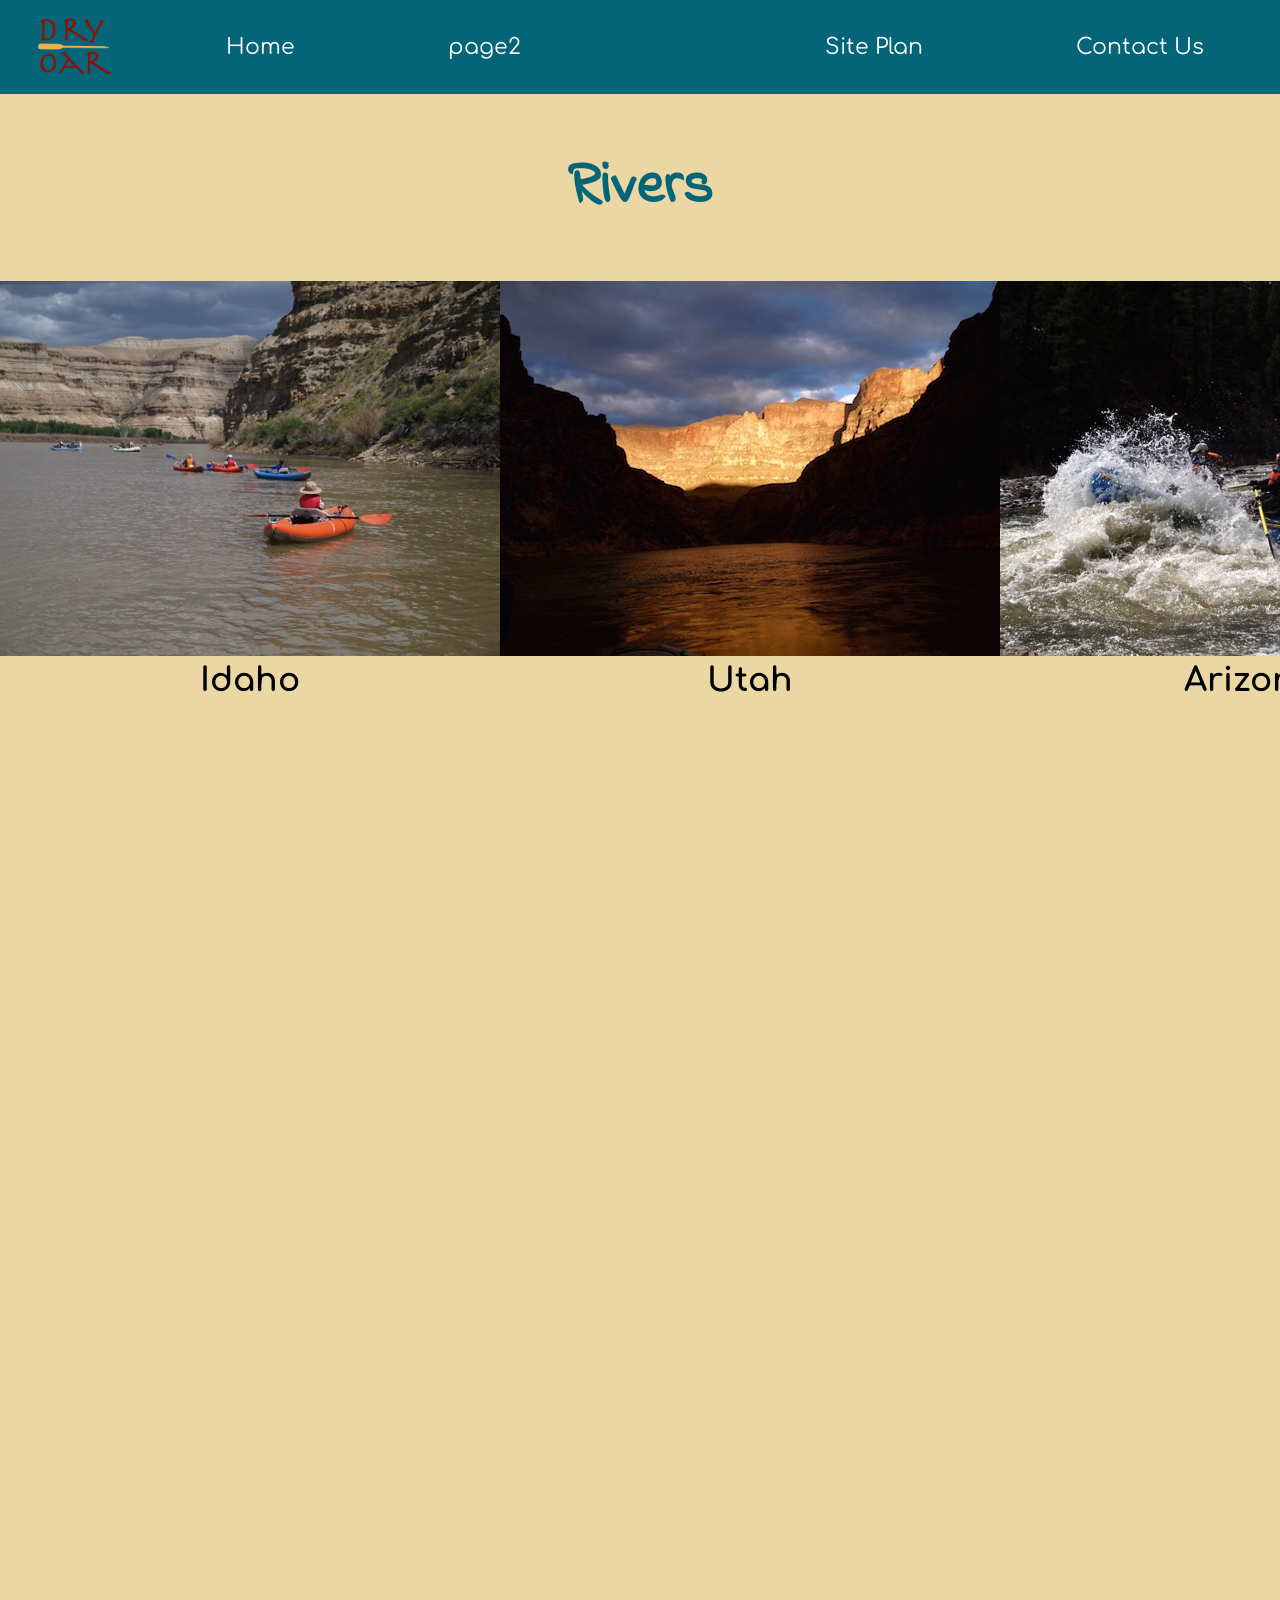
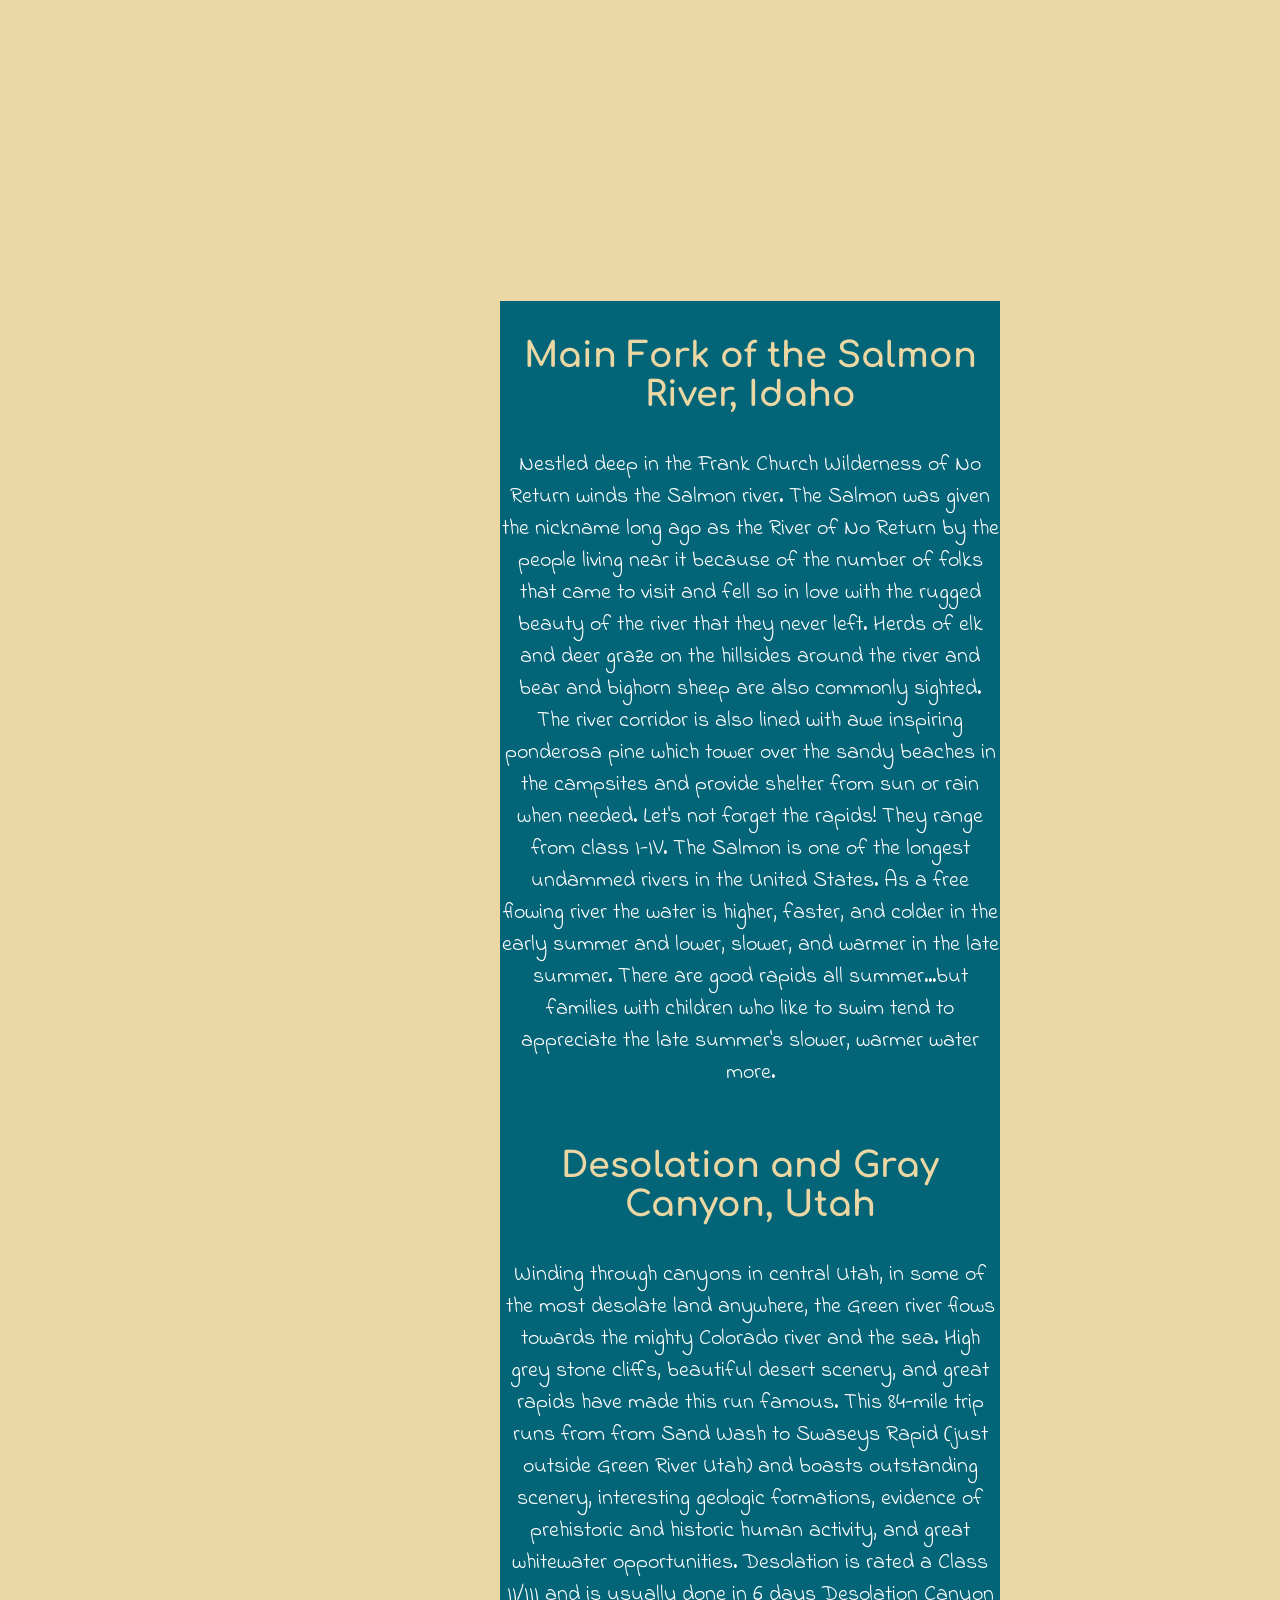
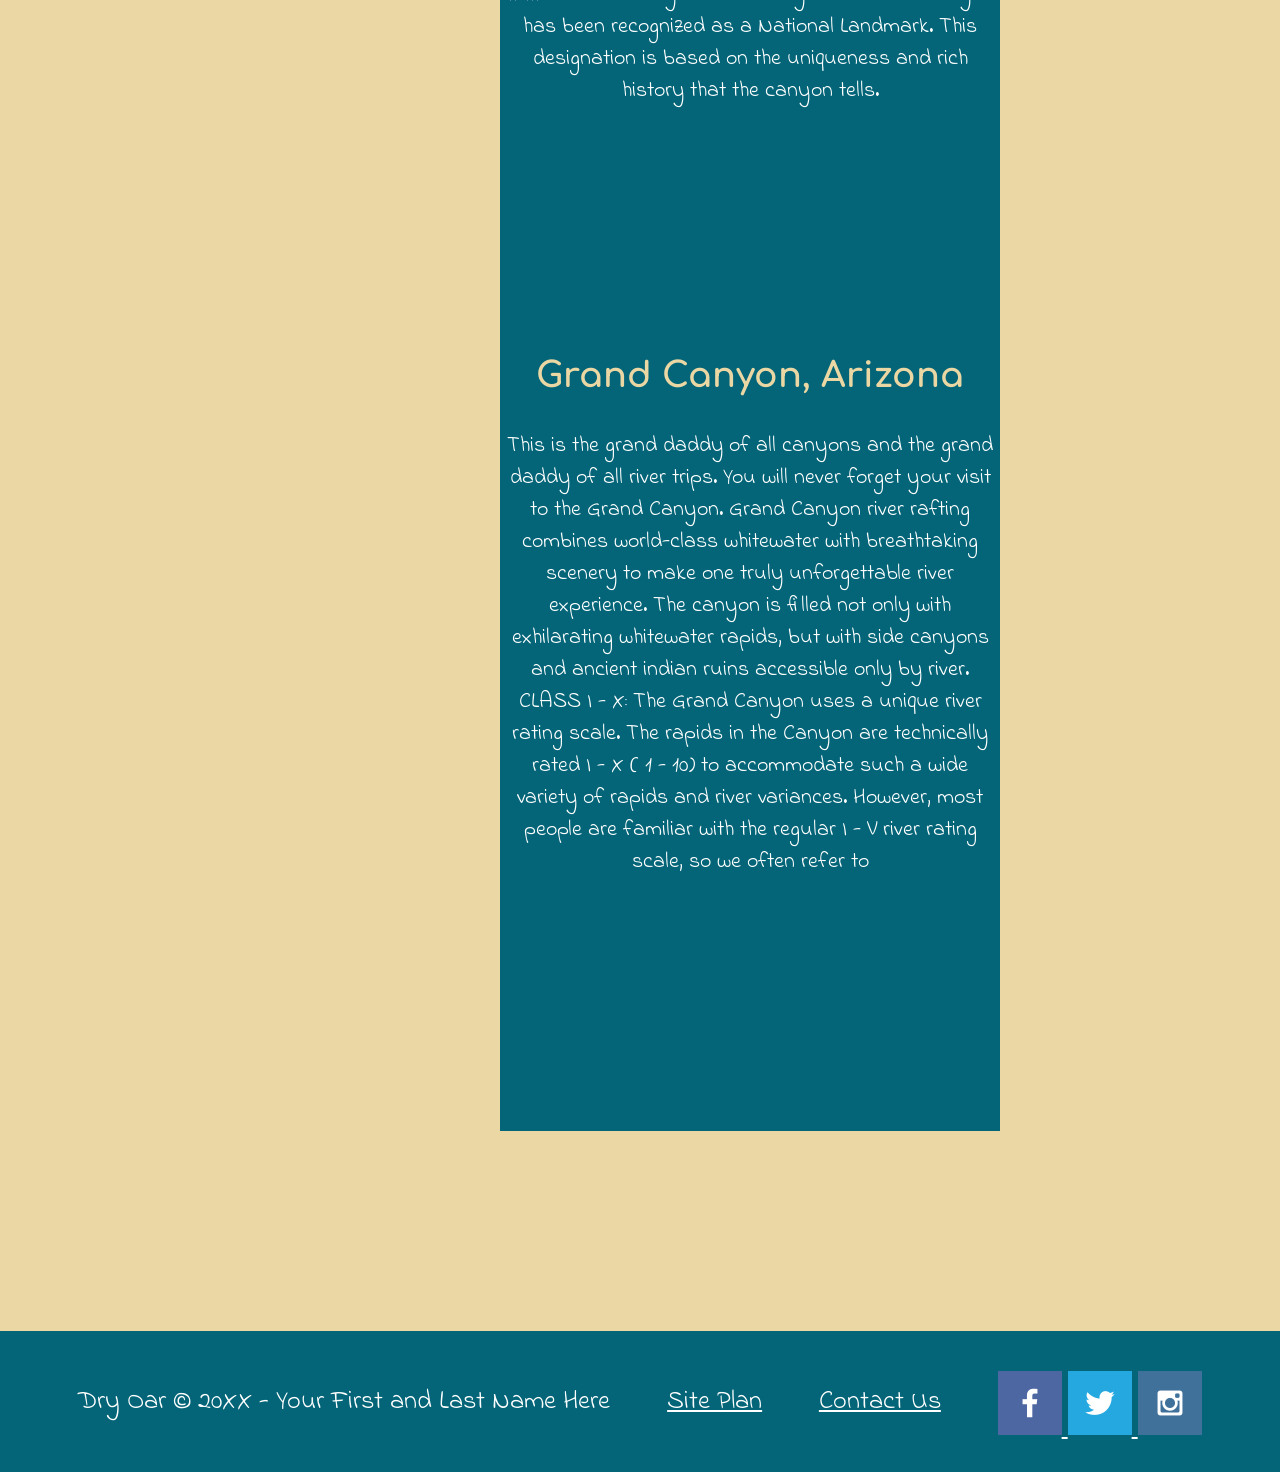
<file: wwr/rivers.html>
<!DOCTYPE html>
<html lang="en">
<head>
    <meta charset="UTF-8">
    <meta http-equiv="X-UA-Compatible" content="IE=edge">
    <meta name="viewport" content="width=device-width, initial-scale=1.0">
    <title>Home</title>
    <link rel="stylesheet" href="style.css">
</head>
<body>
<div id="rivers-content">
    <header>
        <a id ="logo_link" href="./index.html">
            <img class="logo" src="./images/dryoarlogo.png" alt="logo">
        </a>
        <nav>
        <a href="./index.html">Home</a> 
        <a href="rivers.html">page2<a>
        <a href= "site-plan-rafting.html"> Site Plan</a>
        <a href= "contactus.html"> Contact Us</a>
        </nav>
    </header>
        <section id="rivers-title">
        <h1 class = "rivers-title"> Rivers</h1>
        </section>    
    <main class="rivers-grid">
            <section>
            <img class="Idaho-img" src="./images/boats.jpeg" alt=" Idaho">
            <h2>Idaho</h2>
            </section>  
           <section>
            <img class="Utah-img" src="./images/river-evening.jpg" alt="Utah">
            <h2>Utah</h2>
            </section>
            <section>
            <img class="Arizona-img" src="./images/rapids.jpeg" alt="Arizona">
            <h2>Arizona</h2>
            </section>
        
        <section class="text-idaho">
            <h3>Main Fork of the Salmon River, Idaho</h3>
            <p>Nestled deep in the Frank Church Wilderness of No Return winds the Salmon river. The Salmon was given the nickname long ago as the River of No Return by the people living near it because of the number of folks that came to visit and fell so in love with the rugged beauty of the river that they never left.

                Herds of elk and deer graze on the hillsides around the river and bear and bighorn sheep are also commonly sighted. The river corridor is also lined with awe inspiring ponderosa pine which tower over the sandy beaches in the campsites and provide shelter from sun or rain when needed.
                
                Let's not forget the rapids! They range from class I-IV. The Salmon is one of the longest undammed rivers in the United States. As a free flowing river the water is higher, faster, and colder in the early summer and lower, slower, and warmer in the late summer. There are good rapids all summer...but families with children who like to swim tend to appreciate the late summer's slower, warmer water more.
                </p>
            </section>
        
        <section class="text-utah">
            <h3>Desolation and Gray Canyon, Utah</h3>
            <p>Winding through canyons in central Utah, in some of the most desolate land anywhere, the Green river flows towards the mighty Colorado river and the sea. High grey stone cliffs, beautiful desert scenery, and great rapids have made this run famous. This 84-mile trip runs from from Sand Wash to Swaseys Rapid (just outside Green River Utah) and boasts outstanding scenery, interesting geologic formations, evidence of prehistoric and historic human activity, and great whitewater opportunities.

                Desolation is rated a Class II/III and is usually done in 6 days
                
                Desolation Canyon has been recognized as a National Landmark.  This designation is based on the uniqueness and rich history that the canyon tells.</p>
        </section>
        
        <section class="text-arizona">
           <h3>Grand Canyon, Arizona</h3>
           <p>This is the grand daddy of all canyons and the grand daddy of all river trips. You will never forget your visit to the Grand Canyon.

            Grand Canyon river rafting combines world-class whitewater with breathtaking scenery to make one truly unforgettable river experience. The canyon is filled not only with exhilarating whitewater rapids, but with side canyons and ancient indian ruins accessible only by river.
            
            CLASS I - X: The Grand Canyon uses a unique river rating scale. The rapids in the Canyon are technically rated I - X ( 1 - 10) to accommodate such a wide variety of rapids and river variances. However, most people are familiar with the regular I - V river rating scale, so we often refer to</p>
        </section>
    </main>
    <footer>
        <p>Dry Oar &copy; 20XX - Your First and Last Name Here</p>
        <p><a href="site-plan-rafting.html">Site Plan</a></p>
        <p><a href="contactus.html">Contact Us</a></p>
        <div class="social">
            <a href="https://facebook.com" target="_blank"> 
                <img src="images/facebook.png" alt="fb icon">
            </a>
            <a href="https://twitter.com" target="_blank">
                <img src="images/twitter.png" alt="twitter icon">
            </a>
            <a href="https://instagram.com" target="blank">
                <img src="images/instagram.png" alt="instagram icon">
            </a>
        </div>
    </footer>
</div>
</body>
</html>
</file>
<file: ice/w4.css>
@import url('https://fonts.googleapis.com/css2?family=Padyakke+Expanded+One&family=Prompt:ital,wght@1,700&display=swap');
:root{
    --bg-color: pink;
    --primary-font: #000;
    --seondary-font-color: #fff;

}

body{
    background-color: var(--bg-color);
    font-family: "padyakke", "prompt", "serif","arial";

}

main{
    max-width: 500px;
    margin: 0 auto;
}

h1{
    color: var(--secondary-font-color);
    text-align: center;
    
}
img{
    max-width: 100%;
}
blockquote{
    color: var(--secondary-font-color);
    text-align: center;
}
ol{
font-weight: bold;
}
.huge-font{
    font-size: 34px;
}

#copyright {
	text-align: center;
}

#copyright p {
	margin-top: 0;
	margin-bottom: 0;
}
</file>
<file: ice/w5.css>
html, body{
    margin: 0;
    padding: 0;
    height: 100%;
}
header{
    background-image: url(images/circles.jpg);
    background-size:contain;
    background-color:pink;
    height: 80%;

}
main{
    background-color: #737373;
    height: 40%;
    text-align: center;
    padding: 20px;
}
img{
    max-height: 180px;
    display: inline-block;
    border-radius: 50%;
    border: 7px solid;
    margin: 15px 45px;

}
</file>
<file: ice/w6.css>
body{
    height: 100%;
    margin: 0;
    padding: 0;
}
main{
    display: grid;
    grid-template-columns: 1fr 1fr;
    grid-template-rows: 1fr 1fr;
    height: 100%;
}
.cherries-box{
    grid-column: 1;
    grid: 1/3;
    background-image: url(/ice/images/cherries.png);
    background-repeat: no-repeat;
    background-position: center center;
}
.grey-box{
    grid-column: 2;
    grid-row: 1/3;
    background-color: gray;
}
.text-top{
    grid-column: 1/3;
    grid-row: 1;
    text-align: center;
    font-size: 200px;
    font-weight: bold;
}
.text-top p {
    margin: 150px 0 0 0;
}
.text-bottom{
    grid-column: 2;
    grid-row: 2;
    text-align: center;
    font-size: 75px;
    font-weight: bold;
    color: red;
}
.text-bottom p {
margin: 150px 0 0 0;
}
</file>
<file: ice/w9.css>
main{
    display: grid;
    grid-template-columns: 1fr,1fr,1fr ;
    grid-template-rows: 1fr,1fr,1fr ;

}
header{
    background-size: contain;
}
</file>
<file: personal-site/dulces.css>
@import url('https://fonts.googleapis.com/css2?family=Handlee&family=Mali:wght@200&family=Nanum+Pen+Script&family=Pangolin&display=swap');
#content{
    max-width: 1600px;
    margin: 0;
}
header{
    display: grid;
    grid-template-columns: 150px auto;
    background-color: #98473E;
    padding: 1em;
}
body{
    background-color:#F6D180 ;
    margin: 0;
    padding: 0;
}
main{
    text-align: center;
}
.home-grid{
    display: grid;
    grid-template-columns: 1fr 1fr 1fr ;
    grid-template-rows: 1fr 1fr 1fr 1fr ;
}

.mazapan-card{
    grid-column-start: 1;
    grid-column-end: 2;
    grid-row-start: 1;
    grid-row-end:2 ;
    margin-top: 100px;
    margin-left: 20px;
}
.dulce-card{
    grid-column-start: 3;
    grid-column-end: 4;
    grid-row-start:1 ;
    grid-row-end: 2;
    margin-top: 100px;
    margin-left: 20px;
}
.cocada-card{
    grid-column-start:2 ;
    grid-column-end: 3;
    grid-row-start: 1;
    grid-row-end:2 ;
    margin-top: 100px;
    margin-left: 20px;
}
.ate-card{
    grid-column-start:1;
    grid-column-end:2 ;
    grid-row-start: 2;
    grid-row-end: 3;
    margin-top: 100px;
    margin-left: 20px;
}
.borrachitos-card{
    grid-column-start: 3;
    grid-column-end:4 ;
    grid-row-start: 2;
    grid-row-end:3 ;
    margin-top: 100px;
    margin-left: 20px;
}
.obleas-card{
    grid-column-start: 2;
    grid-column-end: 3;
    grid-row-start: 2;
    grid-row-end: 3;
    margin-top: 100px;
    margin-left: 20px;
}
.other-grid{
    display: grid;
    grid-template-columns: 1fr 1fr 1fr ;
    grid-template-rows: 1fr 1fr 1fr 1fr ; 
}

.pulparindo-card{
    grid-column-start: 1;
    grid-column-end: 2;
    grid-row-start: 1;
    grid-row-end:2 ;
    margin-top: 100px;
    margin-left: 20px;

}

.pelon-card{
    grid-column-start:2 ;
    grid-column-end: 3;
    grid-row-start: 1;
    grid-row-end:2 ;
    margin-top: 100px;
    margin-left: 20px;

}

.picafresa-card{
    grid-column-start: 3;
    grid-column-end: 4;
    grid-row-start:1 ;
    grid-row-end: 2;
    margin-top: 100px;
    margin-left: 20px;

}
.bubulubu-card{
    grid-column-start:1;
    grid-column-end:2 ;
    grid-row-start: 2;
    grid-row-end: 3;
    margin-top: 100px;
    margin-left: 20px;

}
.carlosv-card{
    grid-column-start: 2;
    grid-column-end: 3;
    grid-row-start: 2;
    grid-row-end: 3;
    margin-top: 100px;
    margin-left: 20px;

}
.rebanaditas-card{
    grid-column-start: 3;
    grid-column-end:4 ;
    grid-row-start: 2;
    grid-row-end:3 ;
    margin-top: 100px;
    margin-left: 20px;
}

.flip-card{
    background-color: transparent;
    width: 500px;
    height: 500px ;
    border: 3px solid #F41588;
    perspective: 1000px;
}

.flip-card-inner{
    position:relative ;
    width: 100%;
    height: 100%;
    text-align: center ;
    transition: transform 0.8s;
    transform-style: preserve-3d;
}
.flip-card:hover .flip-card-inner{
    transform: rotateY(180deg);
}
.flip-card-front, .flip-card-back{
    position: absolute;
    width: 100%;
    height: 100%;
    -webkit-backface-visibility: hidden;
    backface-visibility: hidden;
}
.flip-card-front{
    background-color: #F41588;
    color: white;
}
.flip-card-back{
    background-color:#46B1C9 ;
    color:white ;
    transform: rotateY(180deg);
}

#main-pic{
    width: 100%
}
#contact-pic{
    margin-top: 80px;
}

input[type=text], select, textarea {
    width: 100%; 
    padding: 12px;  
    border: 1px solid #46B1C9; 
    border-radius: 4px; 
    box-sizing: border-box; 
    margin-top: 6px;
    margin-bottom: 16px;
    resize: vertical
}
input[type=submit] {
    background-color: #F41588;
    color: #46B1C9;
    padding: 12px 20px;
    border: none;
    border-radius: 4px;
    cursor: pointer;
  }
  input[type=submit]:hover {
    background-color: #F41588;
  }
  .container {
    border-radius: 5px;
    background-color: #46B1C9;
    padding: 20px;
  }

nav{
    display: flex;
    justify-content: space-around;
}


nav a{
    color:#46B1C9 ;
    margin-left: 10%;
    font-size: 30px;
    font-family: pangolin ; 

}
p{
    color: #F6D180;
    text-align: center;
    font-family:pangolin ;
    font-size: 20px;
}
h1{
    text-align: center;
    color:#F6D180 ;
    font-family: mali;
    background-color: #46B1C9 ;
    background-position: center;
    font-size: 70px;
       
}
h4{
    color: #F41588;
    font-family:pangolin ;
    font-size: 50px;
    text-align: center;

}
h2{
    color:#F41588;
    font-family: mali;
    font-size: 50px;
}
h3{
    color: #F6D180;
    font-size: 50px;
    font-family: mali;
}
footer{
    background-color: #46B1C9;
    color: #F41588;
    text-decoration: none;
    font-family: pangolin;
    padding: 25px 50px;
    margin-top: 200px;
    display: flex;
    justify-content: space-around;
    align-items: center;
    font-size: 20px;

}
</file>
<file: wwr/style.css>
@import url('https://fonts.googleapis.com/css2?family=Comfortaa:wght@300&family=Indie+Flower&display=swap');
#content{
    max-width:1600px;
    margin:0 auto;
}
nav{
    display: flex;
    justify-content: space-around;
}
nav a{
    text-align: center; 
    color: #ffffff;
    text-decoration: none;
    font-family: "comfortaa";
    padding: 35px;
}
#hero{
    display: grid;
    grid-template-columns: 1fr 3fr 1fr;
    margin-top: -100px;
}
#hero-box{
    grid-column: 1/4;
    grid-row: 1/3;
    z-index: -1;
}
#hero-msg{
    grid-column: 2/3;
    grid-row: 1/2;
    margin-top: 100px;
}
#hero-msg h1{
text-align: center;
font-family: "comfortaa","sans-serif";
color: white;
}
#hero-msg h4{
    text-align: center;
    font-family: "indie flower", "sans-serif";
    color: white;
}
.button-box{
text-align: center;
}
main{
    text-align: center;

}
.home-grid{
    display: grid;
    grid-template-columns:1fr 1fr 1fr 1fr 1fr 1fr 1fr 1fr 1fr 1fr 1fr;
    grid-template-rows: 1fr 1fr 1fr 1fr 1fr 1fr 1fr 1fr 1fr 1fr;


}
#background{
    height:725px;
}
body{
   background-color: #ead7a4; 
   font-family: "indie flower","sans-serif" "arial";
   font-size: 22px;
   margin: 0;
   padding: 0;
}
h2{
font-family: "comfortaa";
margin: 0;

}
header{
    display: grid;
    grid-template-columns: 150px auto;
    background-color: #046578;
}
nav a:hover{
background-color:#C7B494 ;
color: #ffffff;
}
.book, .join{
background-color:#000000 ;
color: #ffffff;
text-decoration: none;
font-family: "indie flower","sans-serif";
font-size: 18px;
padding: 15px 30px;
margin-top: 50px;
border-radius: 5px;
}
.card-img{
    border: 10px solid#d9c2a3;
    transition: transform .5s;
    box-shadow: 5px 5px 10px #6f7364;
}
.card-img, .mountains{
    width: 100%;
}
.card-img:hover{
    opacity: 6;
    transform: scale(1.1);
}
.mountains{
    width: 100%;
    grid-column-start:2 ;
    grid-column-end:7 ;
    grid-row-start: 5;
    grid-row-end: 8;
    box-shadow: 5px 5px 10px #6f7364;

}
.rivers-card{
    grid-column-start: 2;
    grid-column-end:4 ;
    grid-row-start:2 ;
    grid-row-end: 3;
}
.camping-card{
    grid-column-start: 5;
    grid-column-end:7 ;
    grid-row-start: 2;
    grid-row-end:3 ;
}
.rapids-card{
    grid-column-start:8 ;
    grid-column-end:10 ;
    grid-row-start: 2;
    grid-row-end: 3;
}
.main-section-img{
    box-sizing: border-box;
}
.book:hover, .join:hover{
background-color:#046578;
color:#ffffff ;
}
#background{
background-color:#7D787C;
grid-column-start:1 ;
grid-column-end: 11;
grid-row-start:4 ;
grid-row-end: 9;
}
.msg{
background-color: #011f06;
font-family: "indie flower","arial";
line-height: 1.5em;
padding: 35px;
text-align: center;
grid-column-start:6 ;
grid-column-end:10 ;
grid-row-start:6 ;
grid-row-end:7 ;
box-shadow: 5px 5px 10px #6f7364;
}
footer{
background-color: #046578;
color: #ffffff;
text-decoration: none;
font-family: "indie flower","arial";
padding: 25px 50px;
margin-top: 200px;
display: flex;
justify-content: space-around;
align-items: center;
}
footer a{
    color: #ffffff;
}
footer a:hover{
    color: #ffffff;
}
#home-title{
    color:#7D787C;
    font-family: "indie-flower","arial";
    font-size: 2em;
    margin-top: 10px;
}
h4{
    color:#ffffff;
}
.msg h2{
color: #ffffff;
font-family: "indie flower", "arial";
}
.msg p{
color:#ffffff;
font-size: .8em;
padding-bottom: 15px;
}
.logo{
width: 80px;
}
.icon{
width: 80px;
padding-top: 10px;
}
#hero-img{
width: 100%;
}
footer p{
    font-size: 1.2em ;
}
footer p a:hover{
    text-decoration: underline;
}
#logo_link{
    justify-self: center;
    align-self: center;
    padding-top: 5px;
}
footer .social img{
    padding-top: 15px;
}
.rivers-card, .camping-card, .rapids-card{
    margin: 200px 0;
}
 
/* Rivers Page */
#rivers-content{
    max-width:1600px;
    margin:0 auto;
}
.rivers-grid{
    display: grid;
    grid-template-columns: 1fr 1fr 1fr  ;
    grid-template-rows: 1fr 1fr 1fr 1fr 1fr;
    } 

#rivers-title{
text-align: center;
font-family: "indie flower", "arial";
color:#046578 ;
font-size: 40px;
}
.text-idaho, .text-utah, .text-arizona{
    color: #ffffff;
    font-family: "indie flower";
    text-align: center;
    background-color:#046578 ;
    background-size: auto;
    }
.text-idaho{
    grid-column-start:2 ;
    grid-column-end: 3;
    grid-row-start: 3;
    grid-row-end: 4;
}
.text-utah{
grid-column-start:2 ;
grid-column-end: 3;
grid-row-start: 4;
grid-row-end:5 ;
}
.text-arizona{
grid-column-start:2 ;
grid-column-end: 3;
grid-row-start: 5;
grid-row-end:6 ;
}

h3{
    color: #ead7a4;
    font-family:"comfortaa";
    font-size: 35px;
}

#feedback {
    background-color: antiquewhite;
    position: absolute;
    top: 0;
    left: 0;
    right: 0;
    padding: .5em;
    /* make this element invisible until we are ready for it */
    display: none;      
}
.moveDown {
    margin-top: 3em;
}
                    
Finally, below the elements

@media screen and (max-width:900px) {
    #hero, .home-grid {
        display: block;
        height: auto;
}
nav,footer {
    flex-direction: column;
}
nav a {
    display: block;
    padding: 15px;
}
#hero {
margin-top: 0;
}
#hero-msg{
    margin-top: 0;
}
#hero-msg h4{
    display: none;
}
.home-title{
    font-size: 25px;
    color: #6f7364;
}
.rivers-card, .camping-card, .rapids-card{
    margin: 50px auto;
    width: 60%;
}
#background{
    display: none;
}
.mountains, .msg{
    width: 80%;
    display: block;
    margin: 0 auto;
}
footer{
    margin-top: 25px;
}
}
</file>
<file: wwr/positionstyles.css>
/* CSS - Name: "positionstyles.css" */
/* Activity 1 styles */
.content1 {
  /* This is the parent of the activity 1 boxes. */
  display: grid;
  grid-template-columns: 1fr 1fr;
  grid-template-rows: 1fr 1fr 1fr 1fr;
  gap: 20px;
  justify-items: center;

}
.red1 {
  grid-column: 1/3; 
  width: 100%; 
  height: 100px; 
  background-color: red; 

} 
.green1 {
  width: 200px; 
  height: 200px; 
  background-color: green; 

} 
.yellow1 {
  width: 200px; 
  height: 200px; 
  background-color: gold; 
} 
.blue1 {
  grid-column: 1/3;
  width: 100%; 
  height: 100px; 
  background-color: blue; 
} 
/* Activity 2 styles */ 
.content2 {
  /* This is the parent of the activity 2 boxes. */
  display: grid;
  grid-template-columns: 1fr 1fr 1fr 1fr 1fr;
  grid-template-columns: 50px 50px 50px 50px 50px;
  grid-template-rows: 1fr 1fr 1fr 1fr 1fr;
  
}
.red2 {
  width: 100px; 
  height: 100px; 
  background-color: red; 
} 
.green2 { 
  margin-top: 50px;
  width: 100px; 
  height: 100px; 
  background-color: green; 
} 
.yellow2 {
  margin-top: 80px;
  width: 100px; 
  height: 100px; 
  background-color: gold; 
} 
.blue2 {
  margin-top: 100px;
  width: 100px; 
  height: 100px; 
  background-color: blue; 
} 
/* Activity 3 styles */ 
.content3 {
  /* This is the parent of the activity 3 boxes. */
  display: grid;
  grid-template-rows: 1fr 1fr 1fr;
  grid-template-columns: 1fr 1fr;
  grid-column-gap: 20px;
}
.red3 {
  width: 100%; 
  height: 100px; 
  background-color: red; 
} 
.green3 {
  grid-column: 1;
  width: 50%; 
  height: 100px; 
  background-color: green;
} 
.yellow3 {
  grid-column: 2;
  width: 50%; 
  height: 100px; 
  background-color: gold;
   
} 
.blue3 {
  width: 100%;
  height: 100px; 
  background-color: blue; 
} 
/* Activity 4 styles */ 
.content4 {
  /* This is the parent of the activity 4 boxes. */
  height: 400px;
  display: grid;
  grid-template-columns: 1fr 1fr 1fr;
  grid-template-rows: 1fr 1fr 1fr;
  justify-content: center;
}
.red4 {
  width: 400px; 
  height: 400px; 
  background-color: red; 
} 
.green4 {
  grid-column: 2;
  width: 100%; 
  height: 100px; 
  background-color: green; 
} 
.yellow4 {
  grid-row: 2;
  grid-column: 2;
  width: 100%; 
  height: 100px; 
  background-color: gold; 
} 
.blue4 { 
  grid-column: 2;
  width: 100%; 
  height: 100px; 
  background-color: blue; 
} 
/* Activity 5 styles */ 
.content5 {
  /* This is the parent of the activity 5 boxes. */
  height: 400px;
  display: block;
}
.red5 { 
  width: 100%; 
  height: 100%; 
  background-color: red; 
} 
.green5 { 
  float: left;
  width: 100px; 
  height: 100px; 
  background-color: green; 

} 
.yellow5 {
  width: 100%; 
  height: 100%; 
  background-color: gold; 

} 
.blue5 {
  width: 100%; 
  height: 100%; 
  background-color: blue; 
} 
/* Activity 6 styles */ 
.content6 {
  /* This is the parent of the activity 6 boxes. */
  display: grid;
  height: 200px;
  grid-template-columns: 1fr 1fr 1fr 1fr 1fr 1fr;
  grid-template-rows: 1fr 1fr 1fr 1fr 1fr 1fr;

}
.red6 {
  grid-row:1/2;
  grid-column:1/4 ;
  width: 200px; 
  height: 200px; 
  background-color: red;
  z-index: -1;

} 
.green6 {
  grid-column:1/2 ;
  grid-row:5/6 ;
  width: 100px; 
  height: 100px; 
  background-color: green;
  z-index: -1;
} 
.yellow6 {
  width: 100px; 
  height: 200px; 
  background-color: gold; 
} 
.blue6 {
  grid-row: 2/4;
  grid-column: 2/5;
  width: 200px; 
  height: 200px; 
  background-color: blue;
  z-index: -1;
} 


/* Do not make any changes below here */
.activity {
  width: 70%; 
  margin: 20px auto; 
  font-family: Arial, sans-serif; 
  border: 1px solid black; 
  padding: 10px; 
  clear:both; 
  overflow-y: auto;
  overflow-x: hidden;
} 

.hint {
  border: 1px solid grey;
  background: #e0e0e0;
  padding: .5em;
  position: relative;
  margin: 1em 0;
}
.hint h3 {
  margin: 0;
}
.hint:hover {
  background: #d0d0d0;
}
.hint > div {
  display: none;
}

.hint input[type=checkbox] {
  position: absolute;
  width: 100%;
  height: 100%;
  opacity: 0;
  z-index: 1;
  cursor: pointer;
}

.hint input[type=checkbox]:checked ~ div {
  display: block;
}

.hint i {
  position: absolute;
  transform: translate(-6px, 0);
  margin-top: 16px;
  right: 10px;
  top: -3px;
}
.hint i:before, .hint i:after {
  content: "";
  position: absolute;
  background-color: black;
  width: 3px;
  height: 9px;
}
.hint i:before {
  transform: translate(2px, 0) rotate(45deg);
}
.hint i:after {
  transform: translate(-2px, 0) rotate(-45deg);
}

.hint input[type=checkbox]:checked ~ i:before {
  transform: translate(-2px, 0) rotate(45deg);
}
.hint input[type=checkbox]:checked ~ i:after {
  transform: translate(2px, 0) rotate(-45deg);
}
.hint a {
  position: relative;
  z-index: 1;
}
</file>
